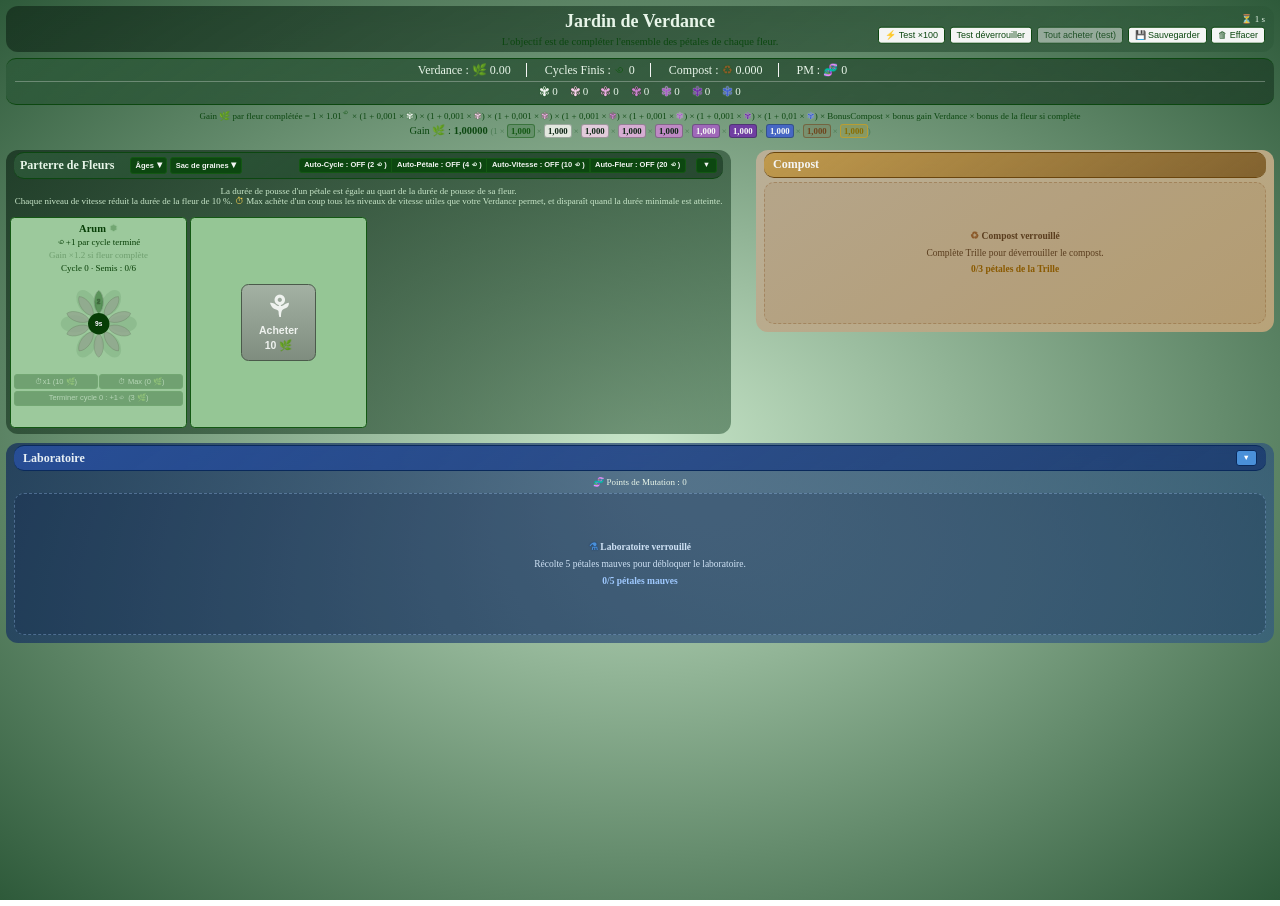
<file: index.html>
<!DOCTYPE html>
<html lang="fr">
<head>
  <meta charset="UTF-8">
  <title>Fleurs</title>
  <link rel="stylesheet" href="css/FleurJ22.css">
</head>
<body>
<div id="entete">
    <h1>Jardin de Verdance</h1>
    <p class="objectif">L'objectif est de compléter l'ensemble des pétales de chaque fleur.</p>
    <p id="resumeHorsLigne" class="resume-hors-ligne" hidden></p>
       <div id="outils">
          <span id="tempsJeu"></span>
          <div class="boutons-outils">
            <button id="boutonTest" title="Mode test : le temps s'écoule 100 fois plus vite (non sauvegardé)">⚡ Test ×100</button>
             <button id="boutonTestUnlock" type="button" title="Déverrouiller tout (test)">Test déverrouiller</button>
            <button id="boutonToutAcheter" type="button" title="Achète tout ce qui est abordable (outil de test, remplacé par les automatisations)">Tout acheter (test)</button>
            <button id="boutonSauvegarder">💾 Sauvegarder</button>
            <button id="boutonEffacer">🗑 Effacer</button>
      </div>
    </div>
  </div>
  <div id="barre-ressources">
    <p class="ressources">
      <span class="ressource">Verdance : <span class="icone-verdance"></span> <span id="verdance">0</span></span>
      <span class="ressource">Cycles Finis : <span class="icone-cycle"></span> <span id="cyclesfinis">0</span></span>
      <span class="ressource">Compost : <span class="icone-compost"></span> <span id="compost">0</span></span>
      <span class="ressource">PM : <span class="icone-pm">🧬</span> <span id="pmBarre">0</span></span>
    </p>
    <div class="ligne-petales">
      <span class="compteur-petale" title="Pétales blancs"><span class="icone-petalesblancs"></span> <span id="petalesblancs">0</span></span>
      <span class="compteur-petale" title="Pétales rose pâle"><span class="icone-petale-rosePale"></span> <span id="compteur-rosePale">0</span></span>
      <span class="compteur-petale" title="Pétales rose"><span class="icone-petale-rose"></span> <span id="compteur-rose">0</span></span>
      <span class="compteur-petale" title="Pétales mauve rosé"><span class="icone-petale-mauveRose"></span> <span id="compteur-mauveRose">0</span></span>
      <span class="compteur-petale" title="Pétales violet moyen"><span class="icone-petale-violetMoyen"></span> <span id="compteur-violetMoyen">0</span></span>
      <span class="compteur-petale" title="Pétales violet"><span class="icone-petale-violet"></span> <span id="compteur-violet">0</span></span>
      <span class="compteur-petale" title="Pétales bleus"><span class="icone-petale-bleu"></span> <span id="compteur-bleu">0</span></span>
    </div>
  </div>
  <div id="boite-gain">
    <p class="texteExplication">Gain <span class="icone-verdance"></span> par fleur complétée = 1 × 1.01<sup><span class="icone-cycle"></span></sup> × (1 + 0,001 × <span class="icone-petalesblancs"></span>) × (1 + 0,001 × <span class="icone-petale-rosePale"></span>) × (1 + 0,001 × <span class="icone-petale-rose"></span>) × (1 + 0,001 × <span class="icone-petale-mauveRose"></span>) × (1 + 0,001 × <span class="icone-petale-violetMoyen"></span>) × (1 + 0,001 × <span class="icone-petale-violet"></span>) × (1 + 0,01 × <span class="icone-petale-bleu"></span>) × BonusCompost × bonus gain Verdance × bonus de la fleur si complète</p>
    <p class="gain-calcule">Gain <span class="icone-verdance"></span> : <strong id="gainparfleur"></strong> <span id="detailgain"></span></p>

  </div>
  <div id="layout">
    <div id="zone-jardin">
      <div id="colonne-parterre">
        <div class="emplacement-barre" id="emplacement-parterre">
          <div id="barre-parterre" class="barre-collante">
           <span>Parterre de Fleurs </span>
           <button id="boutonAges" type="button" title="Les quatre âges d'une plante : survolez pour voir les dessins et leurs bonus">Âges</button>
           <button id="boutonSac" type="button" title="Sac de graines : survolez pour voir vos graines et fragments">Sac de graines</button>
           <div class="groupe-auto">
             <button id="boutonAutoCycle" title="Termine automatiquement le cycle d'une fleur dès qu'il est complet et que la verdance est suffisante. Activation : 2 cycles finis.">Auto-Cycle : OFF (2 <span class="icone-cycle"></span>)</button>
             <button id="boutonAutoPetales" title="Achète automatiquement les pétales dès que la verdance le permet. Activation : 4 cycles finis.">Auto-Pétale : OFF (4 <span class="icone-cycle"></span>)</button>
             <button id="boutonAutoVitesse" title="Achète automatiquement tous les niveaux de vitesse abordables (comme « Max »). Activation : 10 cycles finis.">Auto-Vitesse : OFF (10 <span class="icone-cycle"></span>)</button>
             <button id="boutonAutoFleur" title="Achète automatiquement les fleurs dès que la verdance le permet. Activation : 20 cycles finis.">Auto-Fleur : OFF (20 <span class="icone-cycle"></span>)</button>
           </div>
           <button id ="boutonRepli">&#9660;</button>
          </div>
        </div>
        <p class="explication-parterre">La durée de pousse d'un pétale est égale au quart de la durée de pousse de sa fleur.<br>Chaque niveau de vitesse réduit la durée de la fleur de 10 %. <span class="icone-vitesse"></span> Max achète d'un coup tous les niveaux de vitesse utiles que votre Verdance permet, et disparaît quand la durée minimale est atteinte.</p>
        <div id="jardin"></div>
      </div>
      <div id="colonne-compost">
        <div class="emplacement-barre" id="emplacement-compost">
          <div id="barre-compost" class="barre-collante">
            <span>Compost </span>
            <button id="boutonSeuils" type="button" hidden aria-expanded="false"
              title="Pétales à conserver avant une conversion ou un ferment">Seuils</button>
            <div class="groupe-auto">
            <button id="boutonConversion" type="button" hidden>▶ Lancer</button>
            <button id="boutonAutoAmeliorations" class="bouton-auto-compost" title="Achète automatiquement les améliorations du compost dès qu'elles sont abordables (sans dépenser de Verdance). Activation : 40 cycles finis.">Auto améliorations : OFF (40 <span class="icone-cycle"></span>)</button>
            </div>
            <button id="boutonRepliC">&#9660;</button>
          </div>
        </div>
        <div id="compost-verrou" class="verrou-panneau verrou-compost" hidden>
          <p class="verrou-titre"><span class="icone-compost"></span> Compost verrouillé</p>
          <p>Complète Trille pour déverrouiller le compost.</p>
          <p id="verrouCompostTexte" class="verrou-progres">0/3 pétales de la Trille</p>
        </div>
        <p class="ressources-compost">
        <span class="info-bonus" title="BonusCompost = (1 + 0,001 × conversions bac 1) × (1 + 0,001 × conversions bac 2) × (1 + 0,001 × conversions bac 3). Chaque conversion augmente le bonus de 0,1 %.">BonusCompost : <span id="bonusCompostAff">1</span></span> |
        Compost : <span class="icone-compost"></span> <span id="compostAff">0</span> |
        Compost Mature : <span class="icone-compostmature"></span> <span id="compostMatureAff">0</span> |
        Compost Fertile : <span class="icone-compostfertile"></span> <span id="compostFertileAff">0</span>
      </p>
      <p class="explication-compost">
        100 pétales blancs → 1 compost en 60 s : lancez la conversion, puis automatisez-la.
        Chaque cercle accepte un ferment (pétale coloré) pour aller plus vite ou produire plus.<br>
        Attention, la consommation des pétales entraîne une baisse temporaire du gain de <span class="icone-verdance"></span>.
      </p>
      <div id="Compost">
        <div class="compost-groupes">
          <div class="groupe-compost">
            <div class="gc-titre"><span class="icone-compost"></span> Compost</div>
            <div class="gc-cercles">
              <div class="cercle-bloc" id="blocBac1">
                <div class="anneau anneau-compost" id="barreBac1">
                  <button type="button" class="slot-ferment vide" id="slotBac1" aria-label="Ferment : compost">+</button>
                </div>
                <div class="cercle-info" title="Gain d'une conversion = base × BonusCompost × rendement (rendement cumulatif de l'arbre). 100 pétales blancs par conversion.">
                  <span id="tempsBac1">En pause</span> · <span id="rendementBac1">+ 1,000</span><span class="icone-compost"></span>
                </div>
                <div class="cercle-effet" id="effetBac1"></div>
              </div>
              <div class="cercle-bloc fantome" id="blocBac1b">
                <div class="anneau anneau-compost" id="barreBac1b">
                  <button type="button" class="slot-ferment vide" id="slotBac1b" aria-label="Ferment : compost (2ᵉ conversion)">+</button>
                  <button type="button" class="seconde-achat" id="boutonSeconde" disabled>2ᵉ conversion</button>
                </div>
                <div class="cercle-info" title="Seconde conversion, indépendante de la première.">
                  <span id="tempsBac1b">En pause</span> · <span id="rendementBac1b">+ 1,000</span><span class="icone-compost"></span>
                </div>
                <div class="cercle-effet" id="effetBac1b"></div>
              </div>
            </div>
          </div>
          <div class="groupe-compost">
            <div class="gc-titre"><span class="icone-compostmature"></span> Mature</div>
            <div class="gc-cercles">
              <div class="cercle-bloc" id="blocBac2">
                <div class="anneau anneau-mature" id="barreBac2">
                  <button type="button" class="slot-ferment vide" id="slotBac2" aria-label="Ferment : compost mature">+</button>
                </div>
                <div class="cercle-info" title="Gain d'une conversion du bac 2 = base × rendement (rendement cumulatif de l'arbre).">
                  <span id="tempsBac2">0/100</span> · <span id="rendementBac2">+ 1,000</span><span class="icone-compostmature"></span>
                </div>
                <div class="cercle-effet" id="effetBac2"></div>
              </div>
            </div>
          </div>
          <div class="groupe-compost">
            <div class="gc-titre"><span class="icone-compostfertile"></span> Fertile</div>
            <div class="gc-cercles">
              <div class="cercle-bloc" id="blocBac3">
                <div class="anneau anneau-fertile" id="barreBac3">
                  <button type="button" class="slot-ferment vide" id="slotBac3" aria-label="Ferment : compost fertile">+</button>
                </div>
                <div class="cercle-info" title="Gain d'une conversion du bac 3 = 1 compost fertile.">
                  <span id="tempsBac3">0/50</span> · <span id="rendementBac3">+ 1,000</span><span class="icone-compostfertile"></span>
                </div>
                <div class="cercle-effet" id="effetBac3"></div>
              </div>
            </div>
          </div>
        </div>
        <div class="racine-grille">
          <div class="racine-col">
            <div class="racine-liste" id="racines-compost"></div>
          </div>
          <div class="racine-col">
            <div class="racine-liste" id="racines-mature"></div>
          </div>
          <div class="racine-col">
            <div class="racine-liste" id="racines-fertile"></div>
          </div>
        </div>
        <div id="menuFerment" class="menu-ferment" hidden>
          <div id="menuFermentPastilles" class="mf-pastilles"></div>
          <div id="menuFermentInfo" class="mf-info"></div>
        </div>
      </div>
    </div>
    </div>

    <div id="colonne-laboratoire">
      <div class="emplacement-barre" id="emplacement-laboratoire">
        <div id="barre-laboratoire" class="barre-collante">
          <span>Laboratoire</span>
          <button id="boutonRepliL" type="button" title="Replier le laboratoire" aria-label="Replier le laboratoire" aria-controls="laboratoire" aria-expanded="true">&#9660;</button>

        </div>
      </div>
      <p class="ressources-compost">
        <span class="icone-pm">🧬</span> Points de Mutation : <span id="pmAff">0</span>
      </p>
      <div id="labo-verrou" class="verrou-panneau verrou-labo" hidden>
        <p class="verrou-titre"><span class="icone-mutation"></span> Laboratoire verrouillé</p>
        <p>Récolte 5 pétales mauves pour débloquer le laboratoire.</p>
        <p id="verrouLaboTexte" class="verrou-progres">0/5 pétales mauves</p>
      </div>
      <p class="explication-laboratoire">
        Le laboratoire accueille les expériences de mutation et d'hybridation des fleurs.<br>
        Dépensez vos Points de Mutation en améliorations, achetez les fleurs spéciales et croisez vos plantes complètes.
      </p>
      <div id="laboratoire">
        <!-- Colonne gauche : hybridation principale. -->
        <div id="hybridation" hidden>
          <h3 class="hyb-titre"><span class="icone-mutation"></span> Hybridation</h3>
          <p class="hyb-avertissement">Une hybridation peut baisser votre gain de Verdance. L'hybride est plantée sans aucune amélioration : cycle 0, vitesse 0, pétales à racheter.</p>
          <p class="hyb-note">Hn = n fusions : une plante classique est H0 ; fusionner deux plantes additionne leurs fusions, plus une (H0+H1 = H2, H1+H1 = H3). Maximum : H3.</p>
          <div class="hyb-cartes">
            <div class="hyb-carte" id="hybCarteA">
              <span class="hyb-label" id="hybLabelA">Fleur A</span>
              <div id="hybBoutonsA" class="hyb-fleurs" role="group" aria-labelledby="hybLabelA"></div>
            </div>
            <div class="hyb-carte" id="hybCarteB">
              <span class="hyb-label" id="hybLabelB">Fleur B</span>
              <div id="hybBoutonsB" class="hyb-fleurs" role="group" aria-labelledby="hybLabelB"></div>
            </div>
            <div class="hyb-choix" id="hybChoix">
              <p class="hyb-sous-titre">Cochez exactement 2 choix (valeur favorable) ; les autres prennent la moyenne</p>
              <label class="hyb-ligne"><input type="checkbox" id="choix-additionner"> <span class="hyb-nom">Pétales</span> <span class="hyb-valeur" id="val-additionner"></span></label>
              <label class="hyb-ligne"><input type="checkbox" id="choix-vigueur"> <span class="hyb-nom">Vigueur (bonus fleur)</span> <span class="hyb-valeur" id="val-vigueur"></span></label>
              <label class="hyb-ligne"><input type="checkbox" id="choix-rapidite"> <span class="hyb-nom">Rapidité (durée minimale)</span> <span class="hyb-valeur" id="val-rapidite"></span></label>
              <label class="hyb-ligne"><input type="checkbox" id="choix-gainCycle"> <span class="hyb-nom"><span class="icone-cycle"></span> Gain par cycle</span> <span class="hyb-valeur" id="val-gainCycle"></span></label>
              <label class="hyb-ligne"><input type="checkbox" id="choix-partColoree"> <span class="hyb-nom">Part colorée</span> <span class="hyb-valeur" id="val-partColoree"></span></label>
            </div>
          </div>
          <div class="hyb-recap" id="hybRecap">
            <span>Verdance/s : <b id="hybProdAvant">0</b> → <b id="hybProdApres">0</b></span>
            <span>PM gagnés : <b id="hybPMGain">0</b></span>
            <span>Plantes perdues : <b id="hybPlantesPerdues">0</b></span>
            <span>Coût : <b id="hybCout">0</b></span>
            <span>Durée : <b id="hybDuree">—</b></span>
          </div>
          <div class="hyb-apercu" id="hybApercu"></div>
          <div class="hyb-actions">
            <button id="boutonHybrider" type="button">Valider l'hybridation</button>
            <span id="hybRaison" class="hyb-raison"></span>
          </div>
          <!-- Trois zones parallèles : la 2e et la 3e s'ouvrent avec l'amélioration l4. -->
          <div class="hyb-zones" id="hybZones">
            <div class="hyb-zone" id="hybZone0">
              <div class="hyb-zone-entete">
                <span class="hyb-zone-titre">Zone 1</span>
                <span class="hyb-zone-etat" id="hybZoneEtat0">Libre</span>
              </div>
              <progress id="hybZoneBarre0" max="1" value="0"></progress>
              <span class="hyb-zone-detail" id="hybZoneDetail0"></span>
            </div>
            <div class="hyb-zone verrouillee" id="hybZone1">
              <div class="hyb-zone-entete">
                <span class="hyb-zone-titre">Zone 2</span>
                <span class="hyb-zone-etat" id="hybZoneEtat1">Libre</span>
              </div>
              <progress id="hybZoneBarre1" max="1" value="0"></progress>
              <span class="hyb-zone-detail" id="hybZoneDetail1"></span>
            </div>
            <div class="hyb-zone verrouillee" id="hybZone2">
              <div class="hyb-zone-entete">
                <span class="hyb-zone-titre">Zone 3</span>
                <span class="hyb-zone-etat" id="hybZoneEtat2">Libre</span>
              </div>
              <progress id="hybZoneBarre2" max="1" value="0"></progress>
              <span class="hyb-zone-detail" id="hybZoneDetail2"></span>
            </div>
          </div>
          <p id="hybResultat" class="hyb-resultat"></p>
        </div>

        <!-- Colonne droite : améliorations et fleurs spéciales (logique inchangée). -->
        <div id="zoneAmeliorations">
          <div id="ameliorationsLabo">
            <h3 class="hyb-titre"><span class="icone-mutation"></span> Mutation</h3>
            <p class="labo-intro">Améliorations achetables avec des Points de Mutation.</p>
            <div id="listeAmeliorations" class="labo-ameliorations"></div>
          </div>
          <div id="fleursSpeciales">
            <h3 class="hyb-titre"><span class="icone-mutation"></span> Fleurs spéciales</h3>
            <p class="labo-intro">Lunéa et Clématite s'achètent dans leurs emplacements réservés (11 et 12).</p>
            <div id="listeSpeciales" class="labo-ameliorations"></div>
          </div>
        </div>

        <!-- Collection : pleine largeur sous les deux colonnes. -->
        <section id="hybCollection" class="hyb-collection-section" hidden>
          <h4 class="hyb-sous-titre">Collection d'hybrides</h4>
          <p class="hyb-note">Une graine hybride ne peut être plantée qu'une seule fois. Plantée, elle donne une plante dont les pétales restent à acheter ; il faut une nouvelle hybridation pour obtenir une autre graine.</p>
          <div class="hyb-collection-zone">
            <table class="hyb-collection">
              <thead><tr><th>Nom</th><th title="Hn = n fusions. Une plante classique est H0. Maximum : H3.">Gén.</th><th>Pétales</th><th>Tier</th><th>Durée min.</th><th title="Gain de cycles finis par cycle terminé"><span class="icone-cycle"></span> Gain</th><th>Bonus</th><th>Colorée</th><th>Statut</th></tr></thead>
              <tbody id="listeGraines"></tbody>
            </table>
          </div>
          <details id="hybHistorique" class="hyb-historique" hidden>
            <summary>Historique complet (<span id="hybNbHistorique">0</span>)</summary>
            <div class="hyb-collection-zone">
              <table class="hyb-collection">
                <thead><tr><th>Nom</th><th title="Hn = n fusions. Une plante classique est H0. Maximum : H3.">Gén.</th><th>Pétales</th><th>Tier</th><th>Durée min.</th><th title="Gain de cycles finis par cycle terminé"><span class="icone-cycle"></span> Gain</th><th>Bonus</th><th>Colorée</th><th>Statut</th></tr></thead>
                <tbody id="listeGrainesHistorique"></tbody>
              </table>
            </div>
          </details>
        </section>
      </div>
    </div>
  </div>

  <div id="panneau-sol" hidden>
    <div class="panneau-sol-entete">
      <span id="panneauSolTitre">Sol</span>
      <button id="panneauSolFermer" title="Fermer">×</button>
    </div>
    <p class="sol-resume" id="solResume"></p>
    <div class="sol-barre" id="solBarre"></div>
    <div class="sol-liste" id="solListe"></div>
  </div>

            <!-- Panneau des seuils : une ligne pour les blancs, une par couleur de pétale.
                 Il s'ouvre au survol du bouton, comme les panneaux Âges et Sac. -->
            <div id="panneau-seuils" class="panneau-seuils" hidden>
              <p class="ps-titre">Pétales à conserver</p>
              <label class="ps-ligne" for="seuil-blancs"
                title="Les conversions automatiques ne descendent jamais sous ce nombre de pétales blancs.">
                <span class="ps-nom"><span class="icone-petalesblancs"></span> Blancs</span>
                <input type="number" id="seuil-blancs" min="0" step="10" value="1000">
              </label>
              <label class="ps-ligne" for="seuil-rosePale"
                title="Un ferment n'est payé que si le stock de rose pâle dépasse ce seuil + 5 pétales.">
                <span class="ps-nom"><span class="icone-petale-rosePale"></span> Rose pâle</span>
                <input type="number" id="seuil-rosePale" min="0" step="5" value="0">
              </label>
              <label class="ps-ligne" for="seuil-rose"
                title="Un ferment n'est payé que si le stock de rose dépasse ce seuil + 5 pétales.">
                <span class="ps-nom"><span class="icone-petale-rose"></span> Rose</span>
                <input type="number" id="seuil-rose" min="0" step="5" value="0">
              </label>
              <label class="ps-ligne" for="seuil-mauveRose"
                title="Un ferment n'est payé que si le stock de mauve rosé dépasse ce seuil + 5 pétales.">
                <span class="ps-nom"><span class="icone-petale-mauveRose"></span> Mauve rosé</span>
                <input type="number" id="seuil-mauveRose" min="0" step="5" value="0">
              </label>
              <label class="ps-ligne" for="seuil-violetMoyen"
                title="Un ferment n'est payé que si le stock de violet moyen dépasse ce seuil + 5 pétales.">
                <span class="ps-nom"><span class="icone-petale-violetMoyen"></span> Violet moyen</span>
                <input type="number" id="seuil-violetMoyen" min="0" step="5" value="0">
              </label>
              <label class="ps-ligne" for="seuil-violet"
                title="Un ferment n'est payé que si le stock de violet dépasse ce seuil + 5 pétales.">
                <span class="ps-nom"><span class="icone-petale-violet"></span> Violet</span>
                <input type="number" id="seuil-violet" min="0" step="5" value="0">
              </label>
              <label class="ps-ligne" for="seuil-bleu"
                title="Un ferment n'est payé que si le stock de bleu dépasse ce seuil + 5 pétales.">
                <span class="ps-nom"><span class="icone-petale-bleu"></span> Bleu</span>
                <input type="number" id="seuil-bleu" min="0" step="5" value="0">
              </label>
            </div>

  <div id="panneau-ages" hidden>
    <div class="panneau-ages-entete">
      <span>Les âges des plantes</span>
    </div>
    <p class="ages-note">Les bonus restent acquis lorsque la fleur passe à l'âge suivant. La pollinisation ne peut jamais augmenter la part colorée au dessus de 50%.</p>
    <div id="agesFrise"></div>
  </div>

  <div id="panneau-sac" hidden>
    <div class="panneau-sac-entete">
      <span>Sac de graines</span>
      <span id="sacResume"></span>
    </div>
    <div class="sac-colonnes">
      <div class="sac-colonne">
        <h4 class="sac-titre">Graines classiques</h4>
        <p class="sac-note">Chaque cycle terminé rapporte 1 fragment de l'espèce (2 dès l'âge Adulte). Il faut 6 fragments pour faire 1 graine d'Arum, 3 pour l'Anémone, les autres espèces suivent. Replanter une espèce utilise 1 graine et 50 × tier en compost ; sans graine, la replantation est indisponible. Maximum 9 graines par espèce.</p>
        <div id="sacListe"></div>
      </div>
      <div class="sac-colonne">
        <h4 class="sac-titre">Graines hybrides</h4>
        <p class="sac-note">Produites par le laboratoire. Une graine hybride ne peut être plantée qu'une seule fois : il faut une nouvelle hybridation pour en obtenir une autre.</p>
        <div id="sacHybrides"></div>
      </div>
    </div>
  </div>

  <div id="replantation" hidden>
    <div class="replantation-entete">
      <span id="replantationTitre">Planter</span>
      <button id="replantationFermer" type="button" title="Fermer">×</button>
    </div>
    <p id="replantationRessources"></p>
    <div id="replantationOffres"></div>
  </div>

  <script src="js/FleurJ22.js"></script>
</body>
</html>
</file>
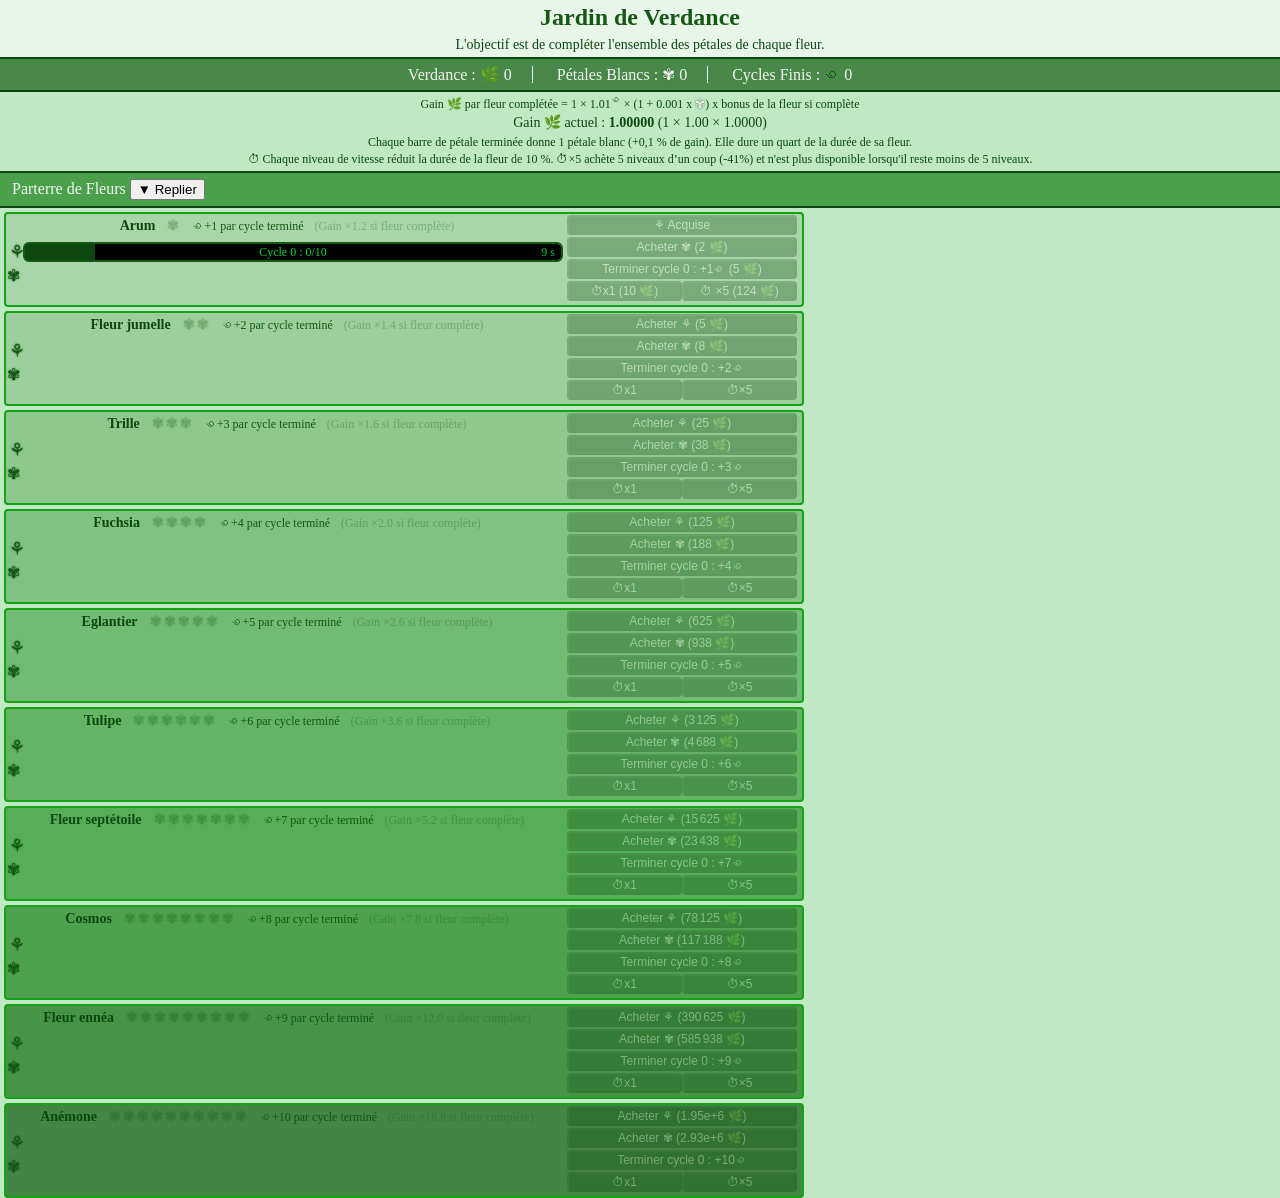
<file: Index.html>
<!DOCTYPE html>
<html lang="fr">
<head>
  <meta charset="UTF-8">
  <title>Fleurs</title>
<style>
  html, body {
    margin: 0;
    min-height: 100%;
  }
  body {
    background-color: #c0e8c3;
  }
  #entete {
  background-color: #e8f5e9;
  text-align: center;
  padding: 4px 4px 4px 4px;
}
#entete h1 {
  margin: 0 0 6px 0;
  font-size: 24px;
  color: #135813;
}
#entete .objectif {
  margin: 0;
  font-size: 14px;
  color: #0c4710;
}
  #barre-ressources {
  position: sticky;
  top: 0;
  background-color: #488848;
  color: #f4f5f4;
  padding: 6px 12px;
  border-bottom: 2px solid #0c4710;
  border-top: 2px solid #0c4710;
  z-index: 10;
  text-align: center;
}
#barre-ressources .ressources { margin: 0; }
#barre-ressources .ressource {
  padding-right: 20px;
  margin-right: 20px;
  border-right: 1px solid #f4f5f4;
}
#barre-ressources .ressource:last-child {
  border-right: none;
  margin-right: 0;
}
#boite-gain {
  background-color: #c0e8c3;
  text-align: center;
  padding: 2px;
}
#boite-gain p { margin: 0; }
#boite-gain .texteExplication {
  font-size: 12px;
  color: #0c4710;
  margin-bottom : 2px;
}
#boite-gain .gain-calcule {
   font-size: 14px;
   color: #0c4710; 
   margin-bottom: 4px;
  }

  /* Ressources en haut de page */
  .ressource { margin-right: 20px; }
  .icone-verdance::before { content: "🌿"; }
  .icone-vitesse::before { content: "⏱"; 
   color: #0c4710;
  }
  .icone-petalesblancs::before {
    content: "✾";
    color: #f4f5f4;
    text-shadow: 0 0 2px #135813;
  }
  .icone-cycle::before {
    content: "꩜";
    color: #135813;
    line-height: 1;
  }

  /* Icônes de pétales (titre et ligne des barres) */
  .icone-petale::before {
    content: "✾";
    color: #135813;
    text-shadow: 0 0 2px #135813;
  }
  .icone-petale {
    margin-left: 0;
    margin-right: 2px;
    opacity: 0.3;
  }
  .icone-petale.plein { opacity: 1; }
  .icone-fleur {
    color: #135813;
    line-height: 1;
    text-shadow: 0 0 2px #135813;
    font-size: 18px;
    transform: translateX(2px);
  }
  /* Même largeur pour les deux icônes de ligne : les barres démarrent au même endroit */
  .icone-fleur, .ligne .icone-petale { width: 12px; margin-right: 0px; line-height: 1;}

  /* Jardin et cadre d'une fleur */
  #barre-parterre {
  position: sticky;
  z-index: 9;  
  background-color: #4ba14b;
  color: #f4f5f4;
  padding: 6px 12px;
  border-bottom: 2px solid #0c4710;
  border-top: 2px solid #0c4710;
  text-align: left;
  margin-bottom: 4px;
}

  #jardin {
    padding-left: 4px;
    display: flex;
    flex-direction: column;
    gap: 4px;
    align-items: stretch;
  }
  .fleur {
    border: 2px solid rgb(22, 162, 22);
    padding: 1px;
    border-radius: 4px;
    width: 800px;
    height: 95px;
    background-color: rgb(124, 180, 124);
    box-sizing: border-box;
    display: flex;
  }
  .colonne-gauche {
    width: 560px;
    flex-shrink: 0;
  }
  .colonne-boutons {
    display: flex;
    flex-direction: column;
    gap: 2px;
  }
  .boutons {
    display: flex;
    flex-wrap: wrap;
  }
.colonne-boutons button {
  background-color: #0c4710;
  color: #f4f5f4;
  width: 230px;
  white-space: nowrap;
  line-height: 1;
  min-height: 20px;
  border-radius: 4px;
  font-size: 12px;
}
.colonne-boutons button:disabled {
  opacity: 0.3;
}
.ligne-vitesse {
  display: flex;
}
.ligne-vitesse button {
  width: 115px;
}
  /* Titre */
  .titre-fleur {
    text-align: center;
    margin-top: 2px;
    margin-bottom: 6px;
    font-size: 14px;
    color: #0c4710;
    font-weight: 550;
  }
  .emplacements { margin-left: 12px; }
  .gain-cycle, .gain-bonus {
    margin-left: 8px;
    font-size: 12px;
    color: #135813;
    font-weight: normal;
  }
  .gain-cycle { line-height: 1; }
  .gain-bonus { opacity: 0.3; }
  .gain-bonus.plein { opacity: 1; }

  /* Barres */
  .ligne {
    display: flex;
    align-items: center;
    gap: 4px;
    height: 24px;
  }
  .zone-barre {
    position: relative;
    display: inline-block;
  }
  .barre-fleur, .barre-petale {
    appearance: none;
    -webkit-appearance: none;
    border: 2px solid #135813;
    border-radius: 6px;
    background-color: #000000;
    overflow: hidden;
  }
  .barre-fleur  { width: 540px; height: 20px; display: block; }
  .barre-petale { width: 50px;  height: 16px; display: block;}
  .barre-fleur::-webkit-progress-bar, .barre-petale::-webkit-progress-bar { background-color: #000000; }
  .barre-fleur::-webkit-progress-value  { background-color: #0c4710; }
  .barre-fleur::-moz-progress-bar       { background-color: #0c4710; }
  .barre-petale::-webkit-progress-value { background-color: #f5f5f0; }
  .barre-petale::-moz-progress-bar      { background-color: #f5f5f0; }

  /* Textes posés sur les barres */
  .temps-fleur {
    position: absolute;
    right: 8px;
    top: 0;
    line-height: 20px;
    font-size: 12px;
    color: rgb(6, 197, 47);
    pointer-events: none;
  }
  .cycle-fleur {
    position: absolute;
    left: 0;
    right: 0;
    top: 0;
    text-align: center;
    line-height: 20px;
    font-size: 12px;
    color: rgb(10, 213, 54);
    pointer-events: none;
  }
  .temps-petale {
    position: absolute;
    right: 5px;
    top: 0;
    line-height: 16px;
    font-size: 9px;
    color: rgb(10, 213, 54);
    pointer-events: none;
  }
</style>
</head>
<body>
  <div id="entete">
    <h1>Jardin de Verdance</h1>
    <p class="objectif">L'objectif est de compléter l'ensemble des pétales de chaque fleur.</p>
  </div>
  <div id="barre-ressources">
    <p class="ressources">
      <span class="ressource">Verdance : <span class="icone-verdance"></span> <span id="verdance">0</span></span>
      <span class="ressource">Pétales Blancs : <span class="icone-petalesblancs"></span> <span id="petalesblancs">0</span></span>
      <span class="ressource">Cycles Finis : <span class="icone-cycle"></span> <span id="cyclesfinis">0</span></span>
    </p>
  </div>
  <div id="boite-gain">
    <p class="texteExplication">Gain <span class="icone-verdance"></span> par fleur complétée = 1 × 1.01<sup><span class="icone-cycle"></span></sup> × (1 + 0.001 x <span class="icone-petalesblancs"></span>) x bonus de la fleur si complète</p>
    <p class="gain-calcule">Gain <span class="icone-verdance"></span> actuel : <strong id="gainparfleur"></strong> <span id="detailgain"></span></p>
    <p class="texteExplication">Chaque barre de pétale terminée donne 1 pétale blanc (+0,1 % de gain). Elle dure un quart de la durée de sa fleur.</p>
    <p class="texteExplication"><span class="icone-vitesse"></span> Chaque niveau de vitesse réduit la durée de la fleur de 10 %. <span class="icone-vitesse"></span>×5 achète 5 niveaux d’un coup (-41%) et n'est plus disponible lorsqu'il reste moins de 5 niveaux.</p>
  </div>
  <div id="barre-parterre">
     <span>Parterre de Fleurs </span>
     <button id ="boutonRepli">▼ Replier</button>
  </div>
  <div id="jardin"></div>
</body>
<script>

// ============================================================
// ÉTAT DU JEU
// ============================================================
let verdance = 0;
let petalesBlancs = 0;
let cyclesFinis = 0;
let gainDeBase = 1;
let multiplicateur = 1;

// ============================================================
// ÉLÉMENTS DE LA PAGE
// ============================================================
const affichageVerdance = document.getElementById("verdance");
const affichagePetalesBlancs = document.getElementById("petalesblancs");
const affichageCyclesFinis = document.getElementById("cyclesfinis");
const affichageGainParFleur = document.getElementById("gainparfleur");
const affichageDetailGain = document.getElementById("detailgain");
const jardin = document.getElementById("jardin");

const ICONES = {
  verdance: "🌿",
  fleur: "⚘",
  petale: "✾",
  cycle: "꩜",
  vitesse: "⏱"
};

// ============================================================
// RÉGLAGES
// ============================================================
const FRACTION_PETALE = 0.25;   // ⚠ si tu changes ça, modifie aussi le texte « un quart » dans la phrase d'explication
const FACTEUR_VITESSE = 0.9;    // chaque amélioration de vitesse multiplie la durée par 0.9
const BONUS_FLEUR = 0.2;        // bonus d'une fleur complète = 0.1 × fibo(numéro)
const DEPART_PETALE = 1.5;   // le pétale 1 coûte 1.5 × le prix de sa fleur
const PROGRESSION_PETALE = 2;  // chaque pétale coûte 2 × le précédent
const CROISSANCE_VITESSE = [1.468, 1.266, 1.191, 1.155, 1.133, 1.118, 1.109, 1.103, 1.098, 1.094];

const noms = ["Arum", "Fleur jumelle", "Trille", "Fuchsia", "Eglantier", "Tulipe", "Fleur septétoile", "Cosmos", "Fleur ennéa", "Anémone"];
const reglages = [];
for (let n = 1; n <= 10; n++) {
  reglages.push({
    numero: n,
    nom: noms[n - 1],
    nbPetales: n,
    duree: 10 * 4 ** (n - 1),
    prix: n === 1 ? 0 : 5 * 5 ** (n - 2)
  });
}

// ============================================================
// FONCTIONS
// ============================================================
function ajusterBarre() {
  const hauteur = document.getElementById("barre-ressources").getBoundingClientRect().height;
  document.getElementById("barre-parterre").style.top = hauteur + "px";
}
ajusterBarre();
window.addEventListener("resize", ajusterBarre);

function afficherVerdance() {
  affichageVerdance.textContent = formaterVerdance(verdance);
}

function mettreAJourGain() {
  let bonusCycles = 1.01 ** cyclesFinis;
  let bonusPetales = 1 + 0.001 * petalesBlancs;
  multiplicateur = bonusCycles * bonusPetales;
  affichageGainParFleur.textContent = (gainDeBase * multiplicateur).toFixed(5);
  affichageDetailGain.textContent = "(" + gainDeBase + " × " + bonusCycles.toFixed(2) + " × " + bonusPetales.toFixed(4) + ")";
}

function mettreAJourBoutons() {
  for (const p of petales) {
    p.bouton.disabled = verdance < p.prix || !p.fleur.achete || fleurComplete(p.fleur);
    if (fleurComplete(p.fleur) && p.rang === p.fleur.nbPetales - 1) {
      p.bouton.style.display = "inline-block";
      p.bouton.textContent = ICONES.petale + " Complets";
    } 
    else if (!p.achete && p.rang === p.fleur.petalesAchetes) {
      p.bouton.style.display = "inline-block";
    }
    else {
      p.bouton.style.display = "none";
}
    // Seul le prochain pétale à acheter est visible
   // if (!p.achete && p.rang === p.fleur.petalesAchetes) {
   //   p.bouton.style.display = "inline-block";
   // } else {
   //   p.bouton.style.display = "none";
    //}
  }
  for (const f of fleurs) {
    if (f.bouton) {
      f.bouton.disabled = verdance < f.prix || f.achete ;
    }
    f.boutonCycle.disabled = verdance < prixCycle(f.numero, f.cycle) || f.completions < seuil(f.cycle);
    f.boutonVitesse.disabled = verdance < prixVitesse(f.numero, f.niveauVitesse) || !f.achete || (dureeActuelle(f) <= plancherDuree(f));
    f.boutonVitesse5.disabled = verdance <prixVitesseLot(f.numero, f.niveauVitesse, 5) || !f.achete || (dureeActuelle(f) <= plancherDuree(f)) || !lotPossible(f) ;
  }
}

function formaterTemps(secondes) {
  secondes = Math.round(secondes);
  if (secondes < 60) {
    return secondes + " s";
  }
  if (secondes < 3600) {
    let minutes = Math.floor(secondes / 60);
    let reste = secondes % 60;
    return minutes + " min " + reste + " s";
  }
  if (secondes < 86400) {
    let heures = Math.floor(secondes / 3600);
    let reste = secondes % 3600;
    let minutes = Math.floor(reste / 60);
    return heures + " h " + minutes + " min";
  }
  let jours = Math.floor(secondes / 86400);
  let reste = secondes % 86400;
  let heures = Math.floor(reste / 3600);
  return jours + " j " + heures + " h";
}

function formaterDuree(secondes) {
  if (secondes < 60) {
    return secondes.toFixed(2) + " s";
  }
  return formaterTemps(secondes);
}

function formaterNombre(x) {
  if (x < 1e6) {
    return Math.round(x).toLocaleString("fr-FR");
  }
  return x.toExponential(2);
}

function formaterVerdance(x) {
  if (x < 1000) {
    return x.toFixed(5);
  }
  return formaterNombre(x);
}


// Suite 1, 2, 3, 5, 8...
function fibo(n) {
  let a = 1;
  let b = 2;
  for (let i = 1; i < n; i++) {
    let suivant = a + b;
    a = b;
    b = suivant;
  }
  return a;
}

// Seuil de complétions d'un cycle : 10, 20, 30, 50, 80...
function seuil(cycle) {
  let a = 10;
  let b = 20;
  for (let i = 0; i < cycle; i++) {
    let suivant = a + b;
    a = b;
    b = suivant;
  }
  return a;
}

function prixCycle(numero, cycle) {
  return seuil(cycle) * 6 ** (numero - 1) * 1.6 ** cycle * 0.5;
}

function prixVitesse(numero, niveau) {
  return 10 * 4 ** (numero - 1) * CROISSANCE_VITESSE[numero-1] ** niveau;
}

function prixVitesseLot(numero, niveau, quantite) {
  let total = 0;
  for (let i = 0; i < quantite; i++) {
    total = total + prixVitesse(numero, niveau + i);
  }
  return total;
}

function lotPossible(f) {
  return f.dureeBase * FACTEUR_VITESSE ** (f.niveauVitesse + 4) > plancherDuree(f);
}
function plancherDuree(f) {
  return f.numero * 5;
}

function dureeActuelle(f) {
  return Math.max(plancherDuree(f), f.dureeBase * FACTEUR_VITESSE ** f.niveauVitesse);
}

function fleurComplete(f) {
  return f.petalesAchetes === f.nbPetales;
}

function valeurBonus(numero) {
  return 1 + BONUS_FLEUR * fibo(numero);
}

function bonusFleur(f) {
  if (fleurComplete(f)) {
    return valeurBonus(f.numero);
  }
  return 1;
}

function achatsPossibles() {
  const liste = [];
  for (const f of fleurs) {
    if (!f.bouton.disabled) {
      liste.push({ prix: f.prix, bouton: f.bouton });
    }
    if (!f.boutonVitesse.disabled) {
    liste.push({ prix: prixVitesse(f.numero, f.niveauVitesse), bouton: f.boutonVitesse });
    }
    if (!f.boutonCycle.disabled) {
    liste.push({ prix: prixCycle(f.numero, f.cycle), bouton: f.boutonCycle });
    }
  }
  for (const p of petales) {
  if (!p.bouton.disabled && p.bouton.style.display !== "none") {
  liste.push({ prix: p.prix, bouton: p.bouton });
  }
  }
  return liste;
}

// ============================================================
// FABRICATION DES FLEURS
// ============================================================
const fleurs = [];
const petales = [];

for (const r of reglages) {
  // Structure
  const maDiv = document.createElement("div");
  maDiv.className = "fleur";
  const luminosite = 75 - (r.numero - 1) * 4;
  maDiv.style.backgroundColor = "hsl(120, 35%, " + luminosite + "%)";
  const colonneGauche = document.createElement("div");
  colonneGauche.className = "colonne-gauche";
  const colonneDroite = document.createElement("div");
  colonneDroite.className = "colonne-boutons";

  // Titre : nom, icônes de pétales, gain de cycle, bonus de fleur complète
  const titre = document.createElement("p");
  titre.className = "titre-fleur";
  titre.textContent = r.nom;

  const emplacements = document.createElement("span");
  emplacements.className = "emplacements";
  const icones = [];
  for (let i = 0; i < r.nbPetales; i++) {
    const icone = document.createElement("span");
    icone.className = "icone-petale";
    emplacements.appendChild(icone);
    icones.push(icone);
  }
  titre.appendChild(emplacements);

  const gainCycle = document.createElement("span");
  gainCycle.className = "gain-cycle";
  gainCycle.textContent = " " + ICONES.cycle + "+" + r.numero + " par cycle terminé";
  titre.appendChild(gainCycle);

  const gainBonus = document.createElement("span");
  gainBonus.className = "gain-bonus";
  gainBonus.textContent = " (Gain ×" + valeurBonus(r.numero).toFixed(1) + " si fleur complète)";
  titre.appendChild(gainBonus);

  colonneGauche.appendChild(titre);

  // Grosse barre
  const barre = document.createElement("progress");
  barre.className = "barre-fleur";
  barre.max = 100;
  barre.value = 0;
  if (r.numero > 1) {
    barre.style.display = "none";
  }
  const tempsAffiche = document.createElement("span");
  tempsAffiche.className = "temps-fleur";
  const cycleAffiche = document.createElement("span");
  cycleAffiche.className = "cycle-fleur";

  const zoneBarre = document.createElement("div");
  zoneBarre.className = "zone-barre";
  zoneBarre.appendChild(barre);
  zoneBarre.appendChild(tempsAffiche);
  zoneBarre.appendChild(cycleAffiche);

  const iconeFleur = document.createElement("span");
  iconeFleur.className = "icone-fleur";
  iconeFleur.textContent = ICONES.fleur;

  const ligneFleur = document.createElement("div");
  ligneFleur.className = "ligne";
  ligneFleur.appendChild(iconeFleur);
  ligneFleur.appendChild(zoneBarre);
  colonneGauche.appendChild(ligneFleur);

  // Barres de pétales
  const barresPetales = [];
  const textesPetales = [];
  const vraiesBarres = [];
  for (let i = 0; i < r.nbPetales; i++) {
    const barrePetale = document.createElement("progress");
    barrePetale.className = "barre-petale";
    barrePetale.max = 100;
    barrePetale.value = 0;
    const tempsPetaleAffiche = document.createElement("span");
    tempsPetaleAffiche.className = "temps-petale";
    const zoneBarrePetale = document.createElement("div");
    zoneBarrePetale.className = "zone-barre";
    zoneBarrePetale.style.display = "none";
    zoneBarrePetale.appendChild(barrePetale);
    zoneBarrePetale.appendChild(tempsPetaleAffiche);
    barresPetales.push(zoneBarrePetale);
    textesPetales.push(tempsPetaleAffiche);
    vraiesBarres.push(barrePetale);
  }

  const iconePetaleBarre = document.createElement("span");
  iconePetaleBarre.className = "icone-petale plein";
  const lignePetales = document.createElement("div");
  lignePetales.className = "ligne";
  lignePetales.appendChild(iconePetaleBarre);
  for (const b of barresPetales) {
    lignePetales.appendChild(b);
  }
  colonneGauche.appendChild(lignePetales);

  // Boutons (ordre d'affichage : fleur, pétales, cycle, vitesse)
const boutonFleur = document.createElement("button");
if (r.numero === 1) {
  boutonFleur.textContent = ICONES.fleur + " Acquise";
} else {
  boutonFleur.textContent = "Acheter " + ICONES.fleur + " (" + formaterNombre(r.prix) + " " + ICONES.verdance + ")";
}
colonneDroite.appendChild(boutonFleur);

  const prixPetales = [];
  const boutonsPetales = [];
  const zoneBoutons = document.createElement("div");
  zoneBoutons.className = "boutons";
  for (let i = 0; i < r.nbPetales; i++) {
    const bouton = document.createElement("button");
    const prix = Math.round(DEPART_PETALE * 5 ** (r.numero - 1) * PROGRESSION_PETALE ** i);
    prixPetales.push(prix);
    bouton.textContent = "Acheter " + ICONES.petale + " (" + formaterNombre(prix) + " " + ICONES.verdance + ")";
    boutonsPetales.push(bouton);
    zoneBoutons.appendChild(bouton);
  }
  colonneDroite.appendChild(zoneBoutons);

  const boutonCycle = document.createElement("button");
  boutonCycle.textContent = "Terminer cycle 0 : +" + r.numero + ICONES.cycle;
  colonneDroite.appendChild(boutonCycle);

  const boutonVitesse = document.createElement("button");
  boutonVitesse.textContent = ICONES.vitesse + "x1" ;
  const boutonVitesse5 = document.createElement("button");
  boutonVitesse5.textContent = ICONES.vitesse + "×5";
  const ligneVitesse = document.createElement("div");
  ligneVitesse.className = "ligne-vitesse";
  ligneVitesse.appendChild(boutonVitesse);
  ligneVitesse.appendChild(boutonVitesse5);
  colonneDroite.appendChild(ligneVitesse);

  // Objet fleur
  const fleur = {
    numero: r.numero,
    nbPetales: r.nbPetales,
    achete: r.numero === 1,
    prix: r.prix,
    progression: 0,
    petalesAchetes: 0,
    completions: 0,
    cycle: 0,
    dureeBase: r.duree,
    niveauVitesse: 0,
    barre: barre,
    tempsAffiche: tempsAffiche,
    cycleAffiche: cycleAffiche,
    icones: icones,
    gainBonus: gainBonus,
    bouton: boutonFleur,
    boutonCycle: boutonCycle,
    boutonVitesse: boutonVitesse,
    boutonVitesse5: boutonVitesse5,
  };
  fleurs.push(fleur);

  // Objets pétales
  for (let i = 0; i < r.nbPetales; i++) {
    petales.push({
      progression: 0,
      achete: false,
      rang: i,
      prix: prixPetales[i],
      fleur: fleur,
      barre: vraiesBarres[i],
      zone: barresPetales[i],
      bouton: boutonsPetales[i],
      tempsPetaleAffiche: textesPetales[i]
    });
  }

  maDiv.appendChild(colonneGauche);
  maDiv.appendChild(colonneDroite);
  jardin.appendChild(maDiv);
}

// ============================================================
// BOUTONS D'ACHAT
// ============================================================
let jardinRepli = false;
boutonRepli.addEventListener("click", function () {
  if (jardinRepli === true) {
    jardin.style.display = "";
    boutonRepli.textContent = "▼ Replier";
    jardinRepli = false;
  } else {
    jardin.style.display = "none";
    boutonRepli.textContent = "▶ Déplier";
    jardinRepli = true;
  }
});

for (const f of fleurs) {
  if (f.bouton) {
    f.bouton.addEventListener("click", function () {
      if (verdance >= f.prix) {
        verdance = verdance - f.prix;
        afficherVerdance();
        f.achete = true;
        f.barre.style.display = "block";
        f.bouton.textContent = ICONES.fleur + " Acquise"
        mettreAJourBoutons();
      }
    });
  }

  f.boutonCycle.addEventListener("click", function () {
    let prix = prixCycle(f.numero, f.cycle);
    if (verdance >= prix) {
      verdance = verdance - prix;
      afficherVerdance();
      f.cycle = f.cycle + 1;
      cyclesFinis = cyclesFinis + f.numero;
      affichageCyclesFinis.textContent = cyclesFinis;
      f.completions = 0;
      mettreAJourBoutons();
      mettreAJourGain();
    }
  });

  f.boutonVitesse.addEventListener("click", function () {
    let prix = prixVitesse(f.numero, f.niveauVitesse);
    if (verdance >= prix) {
      verdance = verdance - prix;
      afficherVerdance();
      f.niveauVitesse = f.niveauVitesse + 1;
      mettreAJourBoutons();
    }
  });
  f.boutonVitesse5.addEventListener("click", function () {
  let prix = prixVitesseLot(f.numero, f.niveauVitesse, 5);
  if (verdance >= prix) {
    verdance = verdance - prix;
    afficherVerdance();
    f.niveauVitesse = f.niveauVitesse + 5;
    mettreAJourBoutons();
  }
});
}

for (const p of petales) {
  p.bouton.addEventListener("click", function () {
    if (verdance >= p.prix) {
      verdance = verdance - p.prix;
      afficherVerdance();
      p.achete = true;
      p.fleur.petalesAchetes = p.fleur.petalesAchetes + 1;
      p.fleur.icones[p.fleur.petalesAchetes - 1].classList.add("plein");
      p.zone.style.display = "inline-block";
      if (fleurComplete(p.fleur)) {
        p.fleur.gainBonus.classList.add("plein");
        p.fleur.gainBonus.textContent = " (Gain ×" + valeurBonus(p.fleur.numero).toFixed(1) + ")";
      }
      mettreAJourBoutons();
    }
  });
}

// ============================================================
// BOUCLES DU JEU (10 tours par seconde)
// ============================================================
setInterval(function () {
  for (const f of fleurs) {
    if (f.achete) {
      let dureeF = dureeActuelle(f);
      f.progression = f.progression + 100 / (dureeF * 10);
      f.barre.value = f.progression;
      f.barre.title = "Durée : " + formaterDuree(dureeF) + " (minimum : " + formaterDuree(plancherDuree(f)) + ")";
      let tempsRestant = Math.max(0, (100 - f.progression) * dureeF * 0.01);
      f.tempsAffiche.textContent = formaterTemps(tempsRestant);
      f.cycleAffiche.textContent = "Cycle " + f.cycle + " : " + f.completions + "/" + seuil(f.cycle);
      f.boutonCycle.textContent = "Terminer cycle " + f.cycle + " : +" + f.numero + ICONES.cycle + " (" + formaterNombre(prixCycle(f.numero, f.cycle)) + " " + ICONES.verdance + ")";

      if (dureeF <= plancherDuree(f)) {
        f.boutonVitesse.textContent = ICONES.vitesse + " Max";;
      } else {
        f.boutonVitesse.textContent = ICONES.vitesse + "x1 (" + formaterNombre(prixVitesse(f.numero, f.niveauVitesse)) + " " + ICONES.verdance + ")";
        let suivante = Math.max(plancherDuree(f), dureeF * FACTEUR_VITESSE);
        let texteSuivante = suivante <= plancherDuree(f) ? "Max" : formaterDuree(suivante);
        f.boutonVitesse.title = formaterDuree(dureeF) + " → " + texteSuivante;
      }
      if (lotPossible(f)) {
        f.boutonVitesse5.textContent = ICONES.vitesse + " ×5 (" + formaterNombre(prixVitesseLot(f.numero, f.niveauVitesse, 5)) + " " + ICONES.verdance + ")";
        let suivante5 = Math.max(plancherDuree(f), dureeF * FACTEUR_VITESSE ** 5);
        let texteSuivante5 = suivante5 <= plancherDuree(f) ? "Max" : formaterDuree(suivante5);
        f.boutonVitesse5.title = formaterDuree(dureeF) + " → " + texteSuivante5;
        } else {
        f.boutonVitesse5.textContent = ICONES.vitesse + " ×5 ✕";
        f.boutonVitesse5.title = formaterDuree(dureeF) + " → ✕";
      }

      if (f.progression >= 100) {
        verdance = verdance + gainDeBase * multiplicateur * bonusFleur(f);
        afficherVerdance();
        f.progression = 0;
        if (f.completions < seuil(f.cycle)) {
          f.completions = f.completions + 1;
        }
      }
    }
  }
  // Une fois par tour : les boutons se grisent / se dégrisent dès que la verdance le permet
  mettreAJourBoutons();
}, 100);

setInterval(function () {
  for (const p of petales) {
    if (p.achete) {
      let dureeP = dureeActuelle(p.fleur) * FRACTION_PETALE;
      p.progression = p.progression + 100 / (dureeP * 10);
      p.barre.value = p.progression;
      let tempsRestant = Math.max(0, (100 - p.progression) * dureeP * 0.01);
      p.tempsPetaleAffiche.textContent = formaterTemps(tempsRestant);
      if (p.progression >= 100) {
        petalesBlancs = petalesBlancs + 1;
        affichagePetalesBlancs.textContent = formaterNombre(petalesBlancs);
        p.progression = 0;
        mettreAJourGain();
      }
    }
  }
}, 100);

// ============================================================
// DÉMARRAGE
// ============================================================
mettreAJourBoutons();
mettreAJourGain();
</script>
</html>
</file>
<file: css/FleurJ22.css>
/*#region corps*/
  html, body {
    margin: 0;
    min-height: 100%;
  }
  body {
    background: radial-gradient(ellipse at center, #c8e6c9 0%, #2e5a3a 100%);
    color: #0c4710;
    background-attachment: fixed;
    min-height: 100vh;
  }
  /*#endregion*/  
  /*#region entete*/
  #entete {
  position:relative;
  background: linear-gradient(145deg, rgba(20, 45, 28, 0.75), rgba(46, 90, 58, 0.55));
  backdrop-filter: blur(8px);
  border: none;
  border-radius: 12px;
  margin: 6px;
  text-align: center;
  /* On réserve la place des boutons des deux côtés pour garder le titre centré */
  padding: 4.5px 157.5px;
  color: #e8f5e9;
}
#entete h1 {
  margin: 0 0 4.5px 0;
  font-size: 18px;
  color: #e8f5e9;
}

#outils {
  position: absolute;
  right: 9px;
  top: 50%;
  transform: translateY(-50%);
  font-size: 9px;
  display: flex;
  flex-direction: column;
  align-items: flex-end;
  gap: 3px;
  z-index: 20;
}

.boutons-outils {
  display: flex;
  gap: 4.5px;
}

#outils button,
#barre-parterre button,
#barre-compost button {
  background-color: #f4f5f4;
  color: #0c4710;
  border: 0.75px solid #0c4710;
  border-radius: 3px;
  padding: 1.5px 6px;
  font-size: 9px;
  line-height: 1.4;
  cursor: pointer;
}

#outils button:hover,
#barre-parterre button:hover,
#barre-compost button:hover {
  background-color: #ffffff;
}

#outils button.actif,
#barre-parterre button.actif {
  background-color: #ffd54f;
  border-color: #8a6d00;
}

#outils button:disabled,
#barre-parterre button:disabled,
#barre-compost button:disabled {
  opacity: 0.5;
  cursor: default;
}

#entete .objectif {
  margin: 0;
  font-size: 10.5px;
  color: #0c4710;
}
#entete .resume-hors-ligne {
  margin: 2px 0 0;
  font-size: 9.5px;
  line-height: 1.3;
  color: #0c4710;
  font-weight: 600;
}
#resumeHorsLigne[hidden] {
  display: none !important;
}
/*#endregion*/
  /*#region gain */
#boite-gain {
  background-color: transparent;
  text-align: center;
  padding: 3px 9px;
}
#boite-gain p { margin: 0; }
#boite-gain .texteExplication {
  font-size: 9px;
  line-height: 1.35;
  color: #0c4710;
  margin-bottom: 1.5px;
}
#boite-gain .gain-calcule {
   font-size: 10.5px;
   color: #0c4710; 
   margin-bottom: 3px;
  }
/* Formule de gain : chaque facteur de pétale est une pastille de sa couleur,
   sans libellé. Le nom (et la valeur) restent en infobulle. */
#detailgain {
  font-size: 8.75px;
  font-variant-numeric: tabular-nums;
  white-space: normal;
}
#detailgain .f-sep,
#detailgain .f-base { color: #4a7a52; }
/* Cycles : pastille verte, texte vert */
#detailgain .f-cycle {
  display: inline-block;
  padding: 0 3px;
  border-radius: 3px;
  border: 0.5px solid rgba(19, 88, 19, 0.5);
  background: rgba(19, 88, 19, 0.18);
  color: #135813;
  font-weight: 700;
  line-height: 1.4;
}
#detailgain .f-fleur {
  display: inline-block;
  padding: 0 3px;
  border-radius: 3px;
  border: 0.5px solid rgba(11, 36, 19, 0.32);
  font-weight: 700;
  line-height: 1.4;
}
/* Pastilles translucides : la teinte reste lisible sans masquer le fond */
#detailgain .f-blanc       { background: rgba(245, 245, 240, 0.85); color: #0b2413; }
#detailgain .f-rosePale    { background: rgba(245, 211, 236, 0.85); color: #0b2413; }
#detailgain .f-rose        { background: rgba(231, 175, 225, 0.85); color: #0b2413; }
#detailgain .f-mauveRose   { background: rgba(203, 133, 209, 0.85); color: #0b2413; }
#detailgain .f-violetMoyen { background: rgba(166, 94, 196, 0.85); color: #f7fbf6; }
#detailgain .f-violet      { background: rgba(111, 45, 168, 0.85); color: #f7fbf6; }
#detailgain .f-bleu        { background: rgba(63, 95, 208, 0.85); color: #f7fbf6; }
#detailgain .f-compost {
  display: inline-block;
  padding: 0 3px;
  border-radius: 3px;
  border: 0.5px solid rgba(111, 68, 28, 0.55);
  background: rgba(139, 90, 43, 0.16);
  color: #6f441c;
  font-weight: 700;
  line-height: 1.4;
}
#detailgain .f-verdance {
  display: inline-block;
  padding: 0 3px;
  border-radius: 3px;
  border: 0.5px solid rgba(212, 160, 23, 0.65);
  background: rgba(212, 160, 23, 0.2);
  color: #8a6d00;
  font-weight: 700;
  line-height: 1.4;
}
  /*#endregion */
  /*#region barre ressource*/  
#barre-ressources {
  position: sticky;
  top: 0;
  background: linear-gradient(145deg, rgba(46, 90, 58, 0.85), rgba(27, 58, 36, 0.7));
  backdrop-filter: blur(8px);
  border: none;
  border-radius: 10px;
  margin: 0 6px;
  color: #e8f5e9;
  font-size: 12px;
  padding: 4.5px 9px;
  border-bottom: 1.5px solid #0c4710;
  border-top: 1.5px solid #0c4710;
  z-index: 10;
  text-align: center;
}
#barre-ressources .ressources { margin: 0; }
#barre-ressources .ressource {
  padding-right: 15px;
  margin-right: 15px;
  border-right: 0.75px solid #f4f5f4;
}
#barre-ressources .ressource:last-child {
  border-right: none;
  margin-right: 0;
}
/* Deuxième ligne : les six compteurs de pétales, icône colorée + nombre */
#barre-ressources .ligne-petales {
  display: flex;
  flex-wrap: wrap;
  justify-content: center;
  align-items: center;
  gap: 2px 12px;
  margin-top: 3px;
  padding-top: 2px;
  border-top: 0.75px solid rgba(244, 245, 244, 0.3);
  font-size: 11px;
  line-height: 1.2;
}
#barre-ressources .compteur-petale {
  display: inline-flex;
  align-items: center;
  gap: 2px;
  cursor: help;
  white-space: nowrap;
}
#barre-ressources .compteur-petale .icone-petalesblancs::before,
#barre-ressources .compteur-petale [class^="icone-petale-"]::before {
  font-size: 13px;
}
/*#endregion*/
  /*#region icone*/
  .icone-verdance::before { content: "🌿\FE0F"; }  /* \FE0F : rendu emoji en couleur, identique partout */
  .rn-nom .icone-verdance { font-weight: 400; }
  .icone-vitesse::before { content: "⏱"; 
   color: #0c4710;
  }
  .icone-petalesblancs::before {
    content: "✾";
    color: #f4f5f4;
    text-shadow: 0 0 1.5px #135813;
  }
  .icone-cycle::before {
    content: "꩜";
    color: #135813;
    line-height: 1;
  }
  .icone-petale::before {
    content: "✾";
    color: #135813;
    text-shadow: 0 0 1.5px #135813;
  }
  .icone-petale {
    margin-left: 0;
    margin-right: 1.5px;
    opacity: 0.3;
  }
  .icone-petale.plein { opacity: 1; }

.icone-compost::before, .icone-compostmature::before, .icone-compostfertile::before {
  content: "♻︎";
  text-shadow: 0 0 1.5px #135813;
}
.icone-compost::before       { color: #8b5a2b; }  /* brun clair */
.icone-compostmature::before { color: #4a2c12; }  /* brun foncé */
.icone-compostfertile::before { color: #d4a017; } /* doré */

/* Pétales colorés : même glyphe, seule la couleur change */
.icone-petale-rosePale::before {
  content: "✾";
  color: #F5D3EC;
  text-shadow: 0 0 1px #2a1708;
}
.icone-petale-rose::before {
  content: "✾";
  color: #E7AFE1;
  text-shadow: 0 0 1px #2a1708;
}
.icone-petale-mauveRose::before {
  content: "✾";
  color: #CB85D1;
  text-shadow: 0 0 1px #2a1708;
}
.icone-petale-violetMoyen::before {
  content: "✾";
  color: #A65EC4;
  text-shadow: 0 0 1px #f4f5f4;
}
.icone-petale-violet::before {
  content: "✾";
  color: #6F2DA8;
  text-shadow: 0 0 1px #f4f5f4;
}
.icone-petale-bleu::before {
  content: "✾";
  color: #3F5FD0;
  text-shadow: 0 0 1px #f4f5f4;
}

  .ligne .icone-petale { width: 9px; margin-right: 0px; line-height: 1;}
/*#endregion*/
  /*#region barresticky*/
  #barre-parterre {
  background: linear-gradient(145deg, rgba(46, 90, 58, 0.85), rgba(27, 58, 36, 0.7));
  backdrop-filter: blur(8px);
  border: none;
  border-radius: 10px;
  margin: 0 6px;
  color: #e8f5e9;
  font-size: 12px;
  padding: 4.5px 9px;
  border-bottom: 1.5px solid #0c4710;
  border-top: 1.5px solid #0c4710;
  text-align: left;
  display: flex;
  flex-wrap: wrap;
  align-items: center;
  gap: 3px 7.5px;
}
  #barre-parterre > span {
  font-weight: 600;
}
  #barre-compost {
  /* Ancre le panneau des seuils sous la barre, y compris quand elle est épinglée.
     Le z-index lève le contexte créé par backdrop-filter : sans lui, le panneau
     resterait derrière les cartes compost (placées après dans le DOM). */
  position: relative;
  z-index: 5;
  background: linear-gradient(145deg, rgba(193, 150, 64, 0.85), rgba(106, 69, 12, 0.7));
  backdrop-filter: blur(8px);
  border-radius: 10px;
  margin: 0 6px;
  color: #f4f5f4;
  font-size: 12px;
  padding: 4.5px 9px;
  text-align: left;
  display: flex;
  flex-wrap: nowrap;
  align-items: center;
  justify-content: center;   /* les boutons d'action sont centrés sur la barre */
  gap: 3px 7.5px;
  border: none !important;
  outline: none !important;
  box-shadow: none !important;
  background-clip: padding-box;
}
  /* Le libellé et le repli restent aux extrémités, hors du flux : ils ne
     décalent pas le centrage des boutons. */
  #barre-compost > span {
  position: absolute;
  left: 9px;
  top: 50%;
  transform: translateY(-50%);
  font-weight: 600;
  pointer-events: none;
}
  #barre-compost > div {
  display: flex;
  flex-wrap: wrap;
  align-items: center;
  gap: 3px 4.5px;
  margin-left: auto;
  margin-right: auto;
  text-align: center;
}
  #barre-compost input {
  border: 0.75px solid #6a2b07;
  border-radius: 3px;
  padding: 1.5px 3px;
  font-size: 9px;
}

/* Panneau « Seuils » : carte brune à 7 lignes (blancs + 6 couleurs).
   Il est positionné en absolu sous la barre et sort du flux flex. */
#barre-compost #boutonSeuils[hidden] { display: none !important; }
#panneau-seuils {
  position: fixed;
  z-index: 100;
  display: block;
  width: 238px;
  margin: 0;
  padding: 8px 10px 10px;
  text-align: left;
  border: 1.5px solid #7a4a1c;
  border-radius: 8px;
  background: linear-gradient(145deg, #f6ead8 0%, #e0c9a4 100%);
  box-shadow: 0 6px 18px rgba(74, 51, 32, 0.35);
  color: #4a3320;
}
#panneau-seuils[hidden] { display: none !important; }
#panneau-seuils .ps-titre {
  margin: 0 0 6px;
  font-size: 10px;
  font-weight: 700;
  letter-spacing: 0.08em;
  text-transform: uppercase;
  color: #7a4a1c;
}
#panneau-seuils .ps-ligne {
  display: flex;
  align-items: center;
  justify-content: space-between;
  gap: 8px;
  padding: 2px 0;
  font-size: 11px;
  line-height: 1.3;
  cursor: default;
}
#panneau-seuils .ps-nom {
  display: flex;
  align-items: center;
  gap: 5px;
  white-space: nowrap;
}
#panneau-seuils .ps-ligne input {
  width: 68px;
  box-sizing: border-box;
  border: 1px solid #8a5a2c;
  border-radius: 4px;
  background: #fffaf1;
  color: #3b2410;
  padding: 2px 4px;
  font-size: 10px;
  text-align: right;
}
/*#endregion*/
  /*#region jardin */
  #jardin {
    display: grid;
    grid-template-columns: repeat(4, minmax(0, 1fr));
    gap: 3px;
    padding: 2px;
    margin-top: 2px;
    margin-bottom: 2px;
    width: 100%;
    max-width: 100%;
    margin-left: auto;
    margin-right: auto;
    box-sizing: border-box;
  }
  .fleur {
    border: 1.5px solid #135813;
    padding: 3px;
    border-radius: 4.5px;
    width: 100%;       /* la largeur est donnée par la grille */
    min-width: 0;
    min-height: 180px; /* hauteur proche de la fleur 1, uniforme pour toutes */
    height: 100%;      /* hauteur uniforme dans la grille */
    background-color: rgb(124, 180, 124);
    box-sizing: border-box;
    display: flex;
    flex-direction: column;
    align-items: center;
  }
  .colonne-boutons {
    display: flex;
    flex-direction: column;
    gap: 1.5px;
    width: 100%;
  }
  .colonne-boutons button {
    appearance: none;
    background-color: #0c4710;
    color: #f4f5f4;
    width: 100%;
    max-width: 100%;
    white-space: normal;      /* le texte passe à la ligne dans une carte étroite */
    overflow-wrap: anywhere;
    line-height: 1.15;
    min-height: 15px;
    padding: 0.75px 1.5px;
    border: 0.75px solid #135813; /* bordure verte explicite : plus de bordure système violette */
    border-radius: 3px;
    font-size: 7.5px;
  }
  .colonne-boutons button:focus-visible {
    outline: 1.5px solid #2f7d22; /* anneau de focus vert au lieu du violet par défaut */
    outline-offset: 0.75px;
  }
  .colonne-boutons button:focus:not(:focus-visible) {
    outline: none;
  }
  .colonne-boutons button:disabled {
    opacity: 0.3;
  }
  .ligne-vitesse {
    display: flex;
    gap: 1.5px;
  }
  /* Boutons de vitesse masqués : ils gardent leur place (hauteur de carte fixe). */
  .ligne-vitesse button[hidden] {
    display: block;
    visibility: hidden;
  }
  .ligne-vitesse button {
    flex: 1;
    width: auto;
    font-size: 7.5px;
    padding: 0.75px 1.5px;
  }
  .ligne-sol {
    display: flex;
    margin-top: 1.5px;
  }
  .ligne-sol button {
    flex: 1;
    width: auto;
    font-size: 7.5px;
    padding: 0.75px 1.5px;
  }
  .titre-fleur {
    display: flex;
    justify-content: center;
    align-items: center;
    flex-wrap: wrap;
    gap: 1.5px 4.5px;        /* nom + icônes de pétales sur la même ligne */
    margin: 1.5px 0 0 0;
    max-width: 100%;
    font-size: 10.5px;
    color: #073e06;
    font-weight: 600;
    line-height: 1.2;
  }
  .emplacements {
    display: inline-flex;
    flex-wrap: wrap;
    justify-content: center;
  }
  /* Icônes compactes pour que les noms longs tiennent dans une carte étroite */
  .titre-fleur .icone-petale {
    width: 7.5px;
    margin-right: 0;
    font-size: 8.25px;
  }
  .infos {
    font-size: 9px;
    line-height: 1.25;
    color: #073e06;
    text-align: center;
  }
  .gain-cycle, .gain-bonus {
    margin-left: 0;
    font-size: 9px;
    color: #073e06;
    font-weight: normal;
  }
  .gain-cycle { line-height: 1; }
  .gain-bonus { opacity: 0.3; }
  .gain-bonus.plein { opacity: 1; }

  .ligne {
    display: flex;
    align-items: center;
    justify-content: center;
    gap: 3px;
    height: 18px;
    width: 100%;
    transform: translateX(-24px);
  }
  .zone-barre {
    position: relative;
    display: inline-block;
  }

/* Cartes de fleurs : état verrouillé / déverrouillé */
.fleur-contenu, .fleur-verrou {
  width: 100%;
  flex: 1;
  display: flex;
  flex-direction: column;
  align-items: center;
}
.fleur-contenu { gap: 1.5px; }
/* Le bouton d'achat d'une fleur verrouillée est centré verticalement (sans afficher son nom) */
.fleur-verrou { justify-content: center; }

/* Bouton d'achat d'une fleur verrouillée */
.bouton-acheter-fleur {
  display: flex;
  flex-direction: column;
  align-items: center;
  gap: 3px;
  padding: 7.5px 16.5px;
  border: 0.75px solid #0c4710;
  border-radius: 7.5px;
  background: linear-gradient(180deg, #62c262, #2e8b3a);
  color: #f4fff4;
  font-size: 10.5px;
  font-weight: 600;
  cursor: pointer;
}
.bouton-acheter-fleur:disabled {
  background: linear-gradient(180deg, #a3b1a3, #7f8d7f);
  border-color: #4b5a4b;
  color: #eef2ee;
  cursor: default;
}
.baf-icone { font-size: 28.5px; line-height: 1; }

/* Emplacement déverrouillé mais vide (hybridation / replantation à venir) */
.fleur-vide {
  width: 100%;
  flex: 1;
  display: flex;
  align-items: center;
  flex-direction: column;
  gap: 5px;
  justify-content: center;
  font-size: 10.5px;
  font-weight: 600;
  color: #073e06;
  opacity: 0.6;
  border: 1.5px dashed #135813;
  border-radius: 4.5px;
  box-sizing: border-box;
}

/* Dessin de la fleur : largeur fluide, plafonnée pour garder des cartes compactes */
.zone-dessin {
  position: relative;
  flex: none;
  width: 100%;
  max-width: 97.5px;
  aspect-ratio: 1 / 1;
}
.dessin { display: block; width: 100%; height: 100%; overflow: hidden; }
/* Âges : chaque élément de décor porte la classe de son âge ; l'âge de la plante est la classe age-* du dessin. */
.dessin .a-semis, .dessin .a-jeune, .dessin .a-adulte, .dessin .a-venerable { display: none; }
.dessin.age-semis .a-semis,
.dessin.age-jeune .a-jeune,
.dessin.age-adulte .a-adulte,
.dessin.age-venerable .a-venerable { display: inline; }
.centre-fond { fill: #073e06;}      /* vert très foncé, même famille que la carte */
.centre-rempli { fill: #2c8c3a; }    /* vert moyen : contraste suffisant avec le texte clair */
.centre-contour { fill: none; stroke: #135813; stroke-width: 0; }
.centre-texte {
  font-size: 13.5px;              /* en unités du dessin */
  font-family: sans-serif;
  fill: #ffffff;
  stroke: #04230a;
  stroke-width: 1px;              /* contour renforcé : lisible sur les deux verts */
  paint-order: stroke;
  stroke-linejoin: round;
  font-weight: 700;
  pointer-events: none;
}

/* Trois états bien distincts, uniquement dans les verts :
   - indisponible : contour pointillé, pas de remplissage
   - achetable    : vert lime lumineux + contour sombre
   - acheté       : vert profond, rempli de crème au fil du temps */
.petale-fond.inutilise {
  fill: #93a68f;                               /* vert sauge désaturé, bien distinct du lime et du vert profond */
  stroke: #5d7357;
  stroke-width: 1;
  opacity: 0.78;                               /* moins opaque pour les pétales indisponibles (relevé avec les âges) */
}                                              /* pétale qui n'existe pas pour cette fleur */
.petale-fond.emplacement {
  fill: #135813;       /* vert foncé */
  opacity: 0.47;       /* faible opacité (relevée avec les âges) */
  stroke: #7a8a7a;     /* contour discret */
  stroke-width: 2;
}                                              /* pétale disponible, pas encore acheté */
.petale-fond.achete {
  fill: #0b5d1c;
  stroke: #073e06;
  stroke-width: 1.5;
}                                              /* pétale acheté (fond sombre) */
.petale-rempli { fill: #f5f5f0; pointer-events: none; }

/* Bouton d'achat d'un pétale : juste le prix, posé sur le pétale, sans contour */
.achat {
  position: absolute;
  transform: translate(-50%, -50%);
  background: transparent;
  border: none;
  padding: 0.75px;
  font-size: 6.5px;
  font-weight: 700;
  line-height: 1;
  white-space: nowrap;           /* prix sur une seule ligne */
  color: #ffffff;                /* blanc, ressort sur fond neutre */
  text-shadow: 0 0 1px #04230a, 0 0 1px #04230a;  /* fin liseré sombre : lisible sur les pétales clairs */
  cursor: pointer;
}
/* Zone de clic agrandie, invisible : le prix reste petit mais facile à toucher. */
.achat::after {
  content: "";
  position: absolute;
  inset: -4px;
}

.achat:disabled { color: #2f4d28; opacity: 0.55; cursor: default; }

/* Cartes 11 et 12 (11 et 12 pétales) : prix resserrés pour éviter le chevauchement */
#jardin .fleur:nth-child(n+11) .achat-petale {
  font-size: 5.5px;
  line-height: 0.95;
  max-width: 16px;
}

/* ---------- Adaptation aux écrans plus étroits ---------- */
@media (max-width: 675px) {
  #entete { padding: 4.5px 6px 6px; }
  #outils {
    position: static;
    transform: none;
    flex-direction: row;
    flex-wrap: wrap;
    justify-content: center;
    align-items: center;
    margin-top: 4.5px;
  }
}
@media (max-width: 465px) {
  #boite-gain { padding: 3px 4.5px; }
  #barre-ressources { padding: 3px 6px; }
  #barre-ressources .ressource { padding-right: 7.5px; margin-right: 7.5px; }
  #barre-parterre, #barre-compost { padding: 3px 4.5px; gap: 3px 4.5px; }
  #barre-parterre button, #barre-compost button { padding: 1.5px 4.5px; font-size: 8.25px; }
}

/*#region layout deux colonnes*/
#layout {
  display: grid;
  grid-template-columns: 1fr 1fr;
  gap: 9px;
  padding: 6px;
  align-items: start;
}
/* Les barres du parterre et du compost vivent dans un même bloc collant.
   Côte à côte elles restent alignées ; empilées, elles restent toutes les deux
   sous la barre de ressources. Le bloc s'arrête à la fin du jardin, avant le
   laboratoire. */
#zone-jardin {
  grid-column: 1 / -1;
  display: grid;
  grid-template-columns: 1.4fr 1fr;
  column-gap: 25px;
  row-gap: 4px;
  align-items: start;
}
/* Barres de section : chacune vit en tête de sa section, dans un emplacement
   qui garde sa place. Quand l'emplacement passe sous la barre de ressources,
   ajusterBarre() passe la barre en position fixe (classe « epinglee »), les
   barres s'empilant dans l'ordre parterre, compost, laboratoire, sans espace. */
.emplacement-barre {
  width: 100%;
  box-sizing: border-box;
}
.barre-collante {
  box-sizing: border-box;
  margin: 0 6px;
}
.barre-collante.epinglee {
  position: fixed !important;
  left: 6px;
  right: 6px;
  margin: 0 !important;
  border-radius: 0 !important;
  z-index: 9;
}
#colonne-parterre {
  display: flex;
  flex-direction: column;
  gap: 4px;
  background: linear-gradient(145deg, rgba(20, 45, 28, 0.75), rgba(46, 90, 58, 0.55));
  border-radius: 12px;
  padding: 2px;
}
#colonne-compost {
  display: flex;
  flex-direction: column;
  gap: 4px;
  background: linear-gradient(145deg, #baaf97, #b8a379);
  border-radius: 12px;
  padding: 2px;
}
/* Le laboratoire occupe toute la largeur sous les deux colonnes existantes :
   il ne réduit pas la largeur du parterre ni celle du compost. */
#colonne-laboratoire {
  display: flex;
  flex-direction: column;
  gap: 4px;
  grid-column: 1 / -1;
  background: linear-gradient(145deg, rgba(20, 45, 90, 0.75), rgba(40, 80, 140, 0.55));
  border-radius: 12px;
  padding: 2px;
}
#barre-laboratoire {
  background: linear-gradient(145deg, rgba(40, 80, 160, 0.85), rgba(20, 50, 110, 0.7));
  backdrop-filter: blur(8px);
  border: none;
  border-top: 1.5px solid #0a2a5c;
  border-bottom: 1.5px solid #0a2a5c;
  color: #e8f0f5;
  font-size: 12px;
  padding: 4.5px 9px;
  margin: 0 6px;
  border-radius: 10px;
  display: flex;
  flex-wrap: wrap;
  align-items: center;
  gap: 3px 7.5px;
  text-align: left;
}
#barre-laboratoire > span {
  font-weight: 600;
}
#barre-laboratoire button {
  background-color: #4a90d9;
  color: #ffffff;
  border: 0.75px solid #0a2a5c;
  border-radius: 3px;
  padding: 1.5px 6px;
  font-size: 7.5px;
  font-weight: 700;
  line-height: 1.4;
  cursor: pointer;
}
#barre-laboratoire button:hover {
  background-color: #5aa0e9;
}
#barre-laboratoire button:disabled {
  opacity: 0.5;
  cursor: default;
}
#barre-laboratoire #boutonRepliL {
  margin-left: auto;
  margin-right: 6px;
}
.explication-laboratoire {
  color: #dbe9f7;
  font-size: 9px;
  line-height: 1.3;
  margin: 0;
  padding: 0 6px 2px;
  text-align: center;
}
/* Laboratoire : deux colonnes (hybridation à gauche, améliorations à droite),
   puis la collection d'hybrides sur toute la largeur. */
#laboratoire {
  display: grid;
  grid-template-columns: minmax(0, 1.25fr) minmax(280px, 0.9fr);
  grid-template-areas:
    "hybridation ameliorations"
    "collection collection";
  align-items: start;
  gap: 8px;
  min-height: 120px;
  margin: 0 6px 6px;
  padding: 10px;
  border: 1px dashed rgba(160, 200, 245, 0.35);
  border-radius: 10px;
  background: rgba(10, 30, 65, 0.22);
  color: #cfe2f5;
  font-size: 9.5px;
  text-align: center;
}
#zoneAmeliorations {
  grid-area: ameliorations;
  display: flex;
  flex-direction: column;
  gap: 8px;
  min-width: 0;
  padding: 8px;
  border: 1px solid rgba(160, 200, 245, 0.28);
  border-radius: 9px;
  background: rgba(10, 30, 65, 0.22);
}
#zoneAmeliorations #ameliorationsLabo { margin-bottom: 0; }
#hybCollection {
  grid-area: collection;
  width: 100%;
  box-sizing: border-box;
  padding: 8px;
  border: 1px solid rgba(160, 200, 245, 0.28);
  border-radius: 9px;
  background: rgba(10, 30, 65, 0.18);
  text-align: left;
}
#hybCollection[hidden] { display: none; }
.placeholder-laboratoire {
  margin: 0;
}
/* Panneaux verrouillés (compost et laboratoire) */
.verrou-panneau {
  display: flex;
  flex-direction: column;
  align-items: center;
  justify-content: center;
  gap: 4px;
  min-height: 120px;
  margin: 0 6px 6px;
  padding: 10px;
  border: 1px dashed rgba(255, 213, 79, 0.35);
  border-radius: 10px;
  font-size: 9.5px;
  line-height: 1.35;
  text-align: center;
}
.verrou-panneau p {
  margin: 0;
}
.verrou-panneau .verrou-titre {
  font-weight: 700;
}
.verrou-panneau .verrou-progres {
  color: #ffd54f;
  font-weight: 700;
}
.verrou-compost {
  background: rgba(59, 36, 16, 0.28);
  color: #f5e6d0;
}
.verrou-labo {
  background: rgba(10, 30, 65, 0.22);
  border-color: rgba(160, 200, 245, 0.35);
  color: #cfe2f5;
}
.verrou-labo .verrou-progres {
  color: #9fc9ff;
}

#Compost[hidden],
#laboratoire[hidden],
.verrou-panneau[hidden],
.ressources-compost[hidden],
.explication-compost[hidden],
.explication-laboratoire[hidden] {
  display: none !important;
}
.icone-mutation::before {
  content: "⚗";
  color: #4a90d9;
  text-shadow: 0 0 1.5px #0a2a5c;
}

/* --- Hybridation (laboratoire) --- */
#hybridation {
  grid-area: hybridation;
  width: 100%;
  min-width: 0;
  box-sizing: border-box;
  padding: 8px;
  border: 1px solid rgba(175, 210, 250, 0.48);
  border-radius: 9px;
  background: linear-gradient(145deg, rgba(62, 115, 190, 0.38), rgba(28, 66, 132, 0.26));
  text-align: center;
}
.hyb-titre { margin: 0 0 2px; font-size: 10px; }
.hyb-avertissement { margin: 0 0 6px; color: #ffd54f; font-size: 9px; }
/* Trois colonnes : Fleur A à gauche, sélecteurs de choix au centre, Fleur B à droite.
   Dans chaque panneau, les boutons de fleur sont empilés en une seule colonne. */
.hyb-cartes {
  display: grid;
  grid-template-columns: minmax(0, 1fr) minmax(112px, 1.1fr) minmax(0, 1fr);
  gap: 6px;
  align-items: start;
  width: 100%;
}
#hybCarteA { grid-column: 1; grid-row: 1; }
#hybCarteB { grid-column: 3; grid-row: 1; }
.hyb-carte {
  display: flex;
  flex-direction: column;
  gap: 3px;
  min-width: 0;
  padding: 4px;
  border: 1px solid rgba(160, 200, 245, 0.3);
  border-radius: 7px;
  background: rgba(10, 30, 65, 0.25);
}
.hyb-label { font-weight: 700; font-size: 9px; text-align: left; }
/* Dix boutons par côté (emplacements 0 à 9), empilés en une seule colonne. */
.hyb-fleurs {
  display: grid;
  grid-template-columns: minmax(0, 1fr);
  gap: 4px;
  width: 100%;
}
.hyb-fleur {
  display: flex;
  flex-direction: column;
  align-items: flex-start;
  gap: 1px;
  min-width: 0;
  padding: 4px 5px;
  border: 1px solid rgba(160, 200, 245, 0.35);
  border-radius: 5px;
  background: rgba(20, 55, 110, 0.55);
  color: #e8f0f5;
  text-align: left;
  font-size: 8px;
  line-height: 1.15;
  cursor: pointer;
  transition: opacity 0.12s, border-color 0.12s, box-shadow 0.12s, background 0.12s;
}
.hyb-fleur:hover:not(:disabled) {
  background: rgba(48, 95, 165, 0.8);
  border-color: rgba(200, 225, 255, 0.65);
}
.hyb-fleur-nom,
.hyb-fleur-meta {
  display: block;
  width: 100%;
  overflow: hidden;
  text-overflow: ellipsis;
  white-space: nowrap;
}
.hyb-fleur-nom { font-weight: 700; font-size: 8.5px; }
.hyb-fleur-meta { color: #9fc9ff; font-size: 7.5px; }
.hyb-fleur.selectionnee {
  opacity: 1;
  border-color: #d7ebff;
  background: rgba(72, 128, 205, 0.82);
  box-shadow: 0 0 0 1px #d7ebff inset, 0 0 7px rgba(175, 210, 250, 0.65);
}
.hyb-fleur.attenuee { opacity: 0.4; }
.hyb-fleur:disabled {
  opacity: 0.28;
  cursor: default;
}
.hyb-choix {
  grid-column: 2;
  grid-row: 1;
  align-self: center;
  display: flex;
  flex-direction: column;
  gap: 2px;
  padding: 4px;
  border: 1px solid rgba(160, 200, 245, 0.3);
  border-radius: 7px;
}
.hyb-sous-titre { margin: 0; font-weight: 700; font-size: 9px; }
.hyb-ligne { display: flex; align-items: center; gap: 3px; font-size: 8.5px; text-align: left; cursor: pointer; }
.hyb-ligne input { margin: 0; }
.hyb-nom { flex: 1; }
.hyb-valeur { color: #9fc9ff; font-weight: 700; white-space: nowrap; }
.hyb-ligne:has(input:disabled) { opacity: 0.45; }
.hyb-recap { display: flex; flex-wrap: wrap; justify-content: center; gap: 4px 10px; margin: 5px 0; font-size: 9px; }
.hyb-recap b { color: #9fc9ff; }
.hyb-actions { display: flex; align-items: center; justify-content: center; gap: 6px; flex-wrap: wrap; }
.hyb-raison { color: #ffab91; font-size: 9px; }

/* --- Aperçu de l'hybride --- */
/* Encadré sous le récapitulatif : parents sélectionnés, choix retenus et
   caractéristiques calculées de la future graine. */
.hyb-apercu {
  margin: 6px 0;
  padding: 5px 7px;
  border: 1px solid rgba(160, 200, 245, 0.3);
  border-radius: 7px;
  background: rgba(10, 30, 65, 0.28);
  font-size: 9px;
  text-align: left;
}
.hyb-apercu-vide { margin: 0; color: #8fa9c4; font-style: italic; }
.hyb-apercu { overflow-x: auto; }
.hyb-apercu-table { width: 100%; border-collapse: collapse; font-size: 8.5px; text-align: center; }
.hyb-apercu-table th,
.hyb-apercu-table td {
  padding: 2px 4px;
  white-space: nowrap;
  border-bottom: 1px solid rgba(160, 200, 245, 0.15);
}
.hyb-apercu-table thead th { color: #9fc9ff; border-bottom: 1px solid rgba(160, 200, 245, 0.4); }
.hyb-apercu-table tbody th { text-align: left; font-weight: 600; color: #cfe2f5; }
.hyb-apercu-table .hyb-apercu-res { color: #b6f0a8; font-weight: 700; }
/* Ligne déterminée par un des deux choix cochés. */
.hyb-apercu-table tr.choisie th { color: #ffd54f; }
.hyb-apercu-table tr.choisie .hyb-apercu-res { color: #ffd54f; }

/* --- Trois zones d'hybridation parallèles --- */
/* Les zones non débloquées restent visibles (carte « verrouillée ») : elles
   indiquent où les acheter. */
.hyb-zones {
  display: grid;
  grid-template-columns: repeat(auto-fit, minmax(96px, 1fr));
  gap: 5px;
  margin: 6px 0 2px;
}
.hyb-zone {
  display: flex;
  flex-direction: column;
  gap: 3px;
  min-width: 0;
  padding: 4px 5px;
  border: 1px solid rgba(160, 200, 245, 0.3);
  border-radius: 7px;
  background: rgba(10, 30, 65, 0.22);
  font-size: 8.5px;
  text-align: left;
}
.hyb-zone[hidden] { display: none; }
.hyb-zone.verrouillee {
  border-style: dashed;
  opacity: 0.6;
}
.hyb-zone.occupee {
  border-color: rgba(182, 240, 168, 0.55);
  background: rgba(30, 70, 45, 0.25);
}
.hyb-zone-entete { display: flex; justify-content: space-between; align-items: baseline; gap: 4px; }
.hyb-zone-titre { color: #9fc9ff; font-weight: 700; }
.hyb-zone-etat { color: #8fa9c4; }
.hyb-zone.occupee .hyb-zone-etat { color: #b6f0a8; }
.hyb-zone progress {
  width: 100%;
  height: 6px;
  -webkit-appearance: none;
  appearance: none;
  border: 0;
  border-radius: 3px;
  background: rgba(160, 200, 245, 0.18);
  overflow: hidden;
}
/* Piste et remplissage personnalisés : le rendu natif est trop fin à 6 px. */
.hyb-zone progress::-webkit-progress-bar {
  background: rgba(160, 200, 245, 0.18);
  border-radius: 3px;
}
.hyb-zone progress::-webkit-progress-value {
  background: #7cc47f;
  border-radius: 3px;
  transition: width 0.1s linear;
}
.hyb-zone progress::-moz-progress-bar {
  background: #7cc47f;
  border-radius: 3px;
}
.hyb-zone-detail { color: #a9c7e8; min-height: 11px; }
.hyb-resultat { margin: 3px 0; min-height: 12px; color: #b6f0a8; font-size: 9px; white-space: pre-line; }
.hyb-note { margin: 0 0 4px; font-size: 8.5px; color: #8fa9c4; text-align: left; }
.hyb-collection-zone { width: 100%; overflow-x: auto; }
.hyb-collection { width: 100%; border-collapse: collapse; font-size: 8.5px; text-align: left; }
.hyb-collection th { padding: 2px 4px; color: #9fc9ff; font-weight: 700; white-space: nowrap; border-bottom: 1px solid rgba(160, 200, 245, 0.4); }
.hyb-collection td { padding: 2px 4px; white-space: nowrap; border-bottom: 1px solid rgba(160, 200, 245, 0.15); }
.hyb-collection tr.plantee td { opacity: 0.5; }
.hyb-collection .statut-dispo { color: #b6f0a8; font-weight: 700; }
.hyb-collection .graine-vide { color: #8fa9c4; font-style: italic; white-space: normal; }
.hyb-historique { margin-top: 8px; text-align: left; }
.hyb-historique[hidden] { display: none; }
.hyb-historique summary {
  margin-bottom: 4px;
  color: #9fc9ff;
  font-size: 9px;
  font-weight: 700;
  cursor: pointer;
}
@media (max-width: 900px) {
  /* Sous 900 px, les deux colonnes du laboratoire s'empilent :
     hybridation, améliorations, puis collection. */
  #laboratoire {
    grid-template-columns: minmax(0, 1fr);
    grid-template-areas:
      "hybridation"
      "ameliorations"
      "collection";
  }
  #layout {
    grid-template-columns: 1fr;
  }
  #zone-jardin {
    grid-template-columns: 1fr;
    /* Empilées, parterre et compost doivent garder le même écart que celui
       entre le compost et le laboratoire (row-gap de #layout). */
    row-gap: 9px;
  }
}
@media (max-width: 560px) {
  /* Mobile : A et B restent côte à côte, les choix passent dessous sur toute la largeur. */
  .hyb-cartes { grid-template-columns: minmax(0, 1fr) minmax(0, 1fr); }
  #hybCarteA { grid-column: 1; grid-row: 1; }
  #hybCarteB { grid-column: 2; grid-row: 1; }
  .hyb-choix { grid-column: 1 / -1; grid-row: 2; align-self: start; }
}
/*#endregion*/

.explication-parterre {
  color: #c8e6c9;
  font-size: 9px;
  margin: 0;
  padding: 3px 6px;
  text-align: center;
}
.explication-parterre .icone-vitesse::before {
  color: #ffd54f;
  /* Force un glyphe monochrome : la couleur ci-dessus reste visible sur le fond sombre. */
  font-family: "Segoe UI Symbol", "Times New Roman", serif;
}

/* Boutons de la barre du parterre : même apparence pour tous (fond vert,
   texte blanc) et prix entre parenthèses avec l'icône de la ressource. */
#barre-parterre button {
  background-color: #0c4710;
  color: #f4f5f4;
  border: 0.75px solid #135813;
  border-radius: 3px;
  padding: 1.5px 6px;
  font-size: 7.5px;
  font-weight: 700;
}
#barre-parterre button:hover:not(:disabled) {
  background-color: #135813;
}
#barre-parterre button.actif {
  background-color: #2e7d32;
  border-color: #81c784;
}
/* Icône compost : couleur exacte du compost, avec un halo clair pour rester
   lisible sur le fond vert sombre (sans la confondre avec le compost mature). */
#barre-parterre button .icone-compost::before {
  color: #8b5a2b;
  text-shadow: 0 0 1.5px #fff3dc, 0 0 2.5px #fff3dc;
}
/* Les 4 boutons d'automatisation forment un seul bloc divisé en 4. */
#barre-parterre .groupe-auto {
  display: inline-flex;
  gap: 0;
}
#barre-parterre .groupe-auto button {
  border-radius: 0;
  margin-left: -0.75px;           /* bordures partagées : pas d'espace entre les boutons */
}
#barre-parterre .groupe-auto button:first-child {
  border-radius: 3px 0 0 3px;
  margin-left: 0;
}
#barre-parterre .groupe-auto button:last-child {
  border-radius: 0 3px 3px 0;
}
/* Icône cycle : claire pour rester lisible sur le fond vert sombre des boutons. */
#barre-parterre button .icone-cycle::before {
  color: #e8f5e9;
}
/* Boutons de la barre Compost : même taille et même police que ceux du
   parterre, mais chacun garde sa propre couleur (ambre / beige / brun). */
#barre-compost button {
  padding: 1.5px 6px;
  font-size: 7.5px;
  font-weight: 700;
}
/* Le bouton de repli du compost garde son style brun, mais la même taille. */
#barre-compost #boutonRepliC {
  border-radius: 3px;
  padding: 1.5px 6px;
  font-size: 7.5px;
  font-weight: 700;
}
#barre-parterre #boutonRepli,
#barre-compost #boutonRepliC {
  margin-left: 12px;
  margin-right: 6px;
}

.ressources-compost {
  color: #e8f5e9;
  font-size: 9px;
  margin: 0;
  padding: 2px 6px;
  text-align: center;
}
.info-bonus {
  cursor: help;
  text-decoration: underline dotted;
  text-underline-offset: 2px;
}
.explication-compost {
  color: #e8f5e9;
  font-size: 9px;
  line-height: 1.3;
  margin: 0;
  padding: 0 6px 2px;
  text-align: center;
}
#barre-compost #boutonRepliC {
  position: absolute;
  right: 9px;
  top: 50%;
  transform: translateY(-50%);
  margin: 0;
  background-color: #8d6e63;
  color: #fff;
  border-color: #5d4037;
}

/*#region panneau Sol */
#panneau-sol {
  position: fixed;
  right: 12px;
  bottom: 12px;
  z-index: 100;
  width: min(340px, calc(100vw - 24px));
  max-height: calc(100vh - 24px);
  overflow-x: hidden;                    /* pas de barre horizontale d'1 px en bas */
  overflow-y: auto;
  padding: 8px 10px 10px;
  border: 1.5px solid #5d4037;
  border-radius: 10px;
  background: rgba(20, 45, 28, 0.96);
  color: #e8f5e9;
  box-shadow: 0 10px 28px rgba(0, 0, 0, 0.5);
  font-size: 10px;
}
#panneau-sol[hidden] { display: none; }
.panneau-sol-entete {
  display: flex;
  align-items: center;
  justify-content: space-between;
  gap: 6px;
  margin-bottom: 5px;
  font-size: 12px;
  font-weight: 700;
  color: #ffd54f;
}
#panneauSolFermer {
  appearance: none;
  border: 0.75px solid #8d6e63;
  border-radius: 3px;
  background: #5d4037;
  color: #fff3dc;
  font-size: 12px;
  line-height: 1;
  padding: 1px 5px;
  cursor: pointer;
}
.sol-resume {
  margin: 0 0 6px;
  color: #e8f5e9;
  font-size: 9px;
  line-height: 1.35;
}
.sol-barre {
  display: flex;
  width: 100%;
  height: 4px;                           /* bandeau discret : simple repère de répartition */
  border-radius: 2px;
  overflow: hidden;
  background: #000;
  margin-bottom: 6px;
}
.sol-segment {
  height: 100%;
  width: 0;
  transition: width 0.15s linear;
}
.sol-liste {
  display: flex;
  flex-direction: column;
  gap: 2px;
}
.sol-ligne {
  display: grid;
  grid-template-columns: 10px minmax(0, 1fr) auto;
  align-items: center;
  gap: 5px;
  line-height: 1.25;
}
.sol-pastille {
  width: 10px;
  height: 10px;
  border-radius: 2px;
  border: 0.75px solid rgba(0, 0, 0, 0.45);
}
.sol-nom {
  overflow: hidden;
  text-overflow: ellipsis;
  white-space: nowrap;
}
.sol-chance {
  color: #ffd54f;
  font-weight: 700;
  font-variant-numeric: tabular-nums;
}
/*#endregion*/

/*#region panneau Âges */
#panneau-ages {
  position: fixed;
  z-index: 100;
  width: min(640px, calc(100vw - 24px));
  max-height: calc(100vh - 24px);
  overflow-x: hidden;
  overflow-y: auto;
  box-sizing: border-box;
  padding: 8px 12px 10px;
  border: 1.5px solid #5d4037;
  border-radius: 10px;
  background: rgba(20, 45, 28, 0.97);
  color: #e8f5e9;
  box-shadow: 0 10px 28px rgba(0, 0, 0, 0.5);
  font-size: 10px;
}
#panneau-ages[hidden] { display: none; }
.panneau-ages-entete {
  display: flex;
  align-items: baseline;
  justify-content: space-between;
  gap: 6px;
  margin-bottom: 8px;
  font-size: 12px;
  font-weight: 700;
  color: #ffd54f;
}
.panneau-ages-entete span + span { font-size: 9px; font-weight: 400; color: #c8e6c9; }
#agesFrise { display: flex; align-items: stretch; gap: 4px; }
.age-etape {
  flex: 1 1 0;
  min-width: 0;
  display: flex;
  flex-direction: column;
  align-items: center;
  gap: 4px;
  padding: 8px 6px;
  border-radius: 6px;
  background: #7cb47c;
  border: 1.5px solid #135813;
  color: #0a2a0d;
  text-align: center;
}
.age-fleche { align-self: center; color: #ffd54f; font-size: 14px; flex: none; }
.age-nom { font-size: 12px; font-weight: 700; }
.age-cycles { font-size: 9px; font-weight: 600; }
.age-bonus {
  width: 100%;
  box-sizing: border-box;
  padding: 4px 5px;
  border: 0.75px solid #135813;
  border-radius: 3px;
  background: #0c4710;
  color: #f4f5f4;
  font-size: 9px;
  font-weight: 700;
  line-height: 1.25;
  flex: 1 1 auto;
  display: flex;
  align-items: center;
  justify-content: center;
}
.age-etape.present { outline: 2px solid #ffd54f; }
.ages-note { margin: 0 0 8px; font-size: 8.5px; line-height: 1.35; color: #b0bec5; }
@media (max-width: 560px) { #agesFrise { flex-wrap: wrap; } .age-etape { flex: 1 1 40%; } .age-fleche { display: none; } }
/*#endregion*/

/*#region panneau Sac de graines */
.icone-graine::before { content: "🌰"; }
#panneau-sac {
  position: fixed;
  z-index: 100;
  box-sizing: border-box;
  width: min(580px, calc(100vw - 24px));
  max-height: calc(100vh - 24px);
  overflow-x: hidden;
  overflow-y: auto;
  padding: 8px 10px 10px;
  border: 1.5px solid #5d4037;
  border-radius: 10px;
  background: rgba(20, 45, 28, 0.96);
  color: #e8f5e9;
  box-shadow: 0 10px 28px rgba(0, 0, 0, 0.5);
  font-size: 10px;
}
#panneau-sac[hidden] { display: none; }
.panneau-sac-entete {
  display: flex;
  align-items: center;
  justify-content: space-between;
  gap: 6px;
  margin-bottom: 6px;
  font-size: 12px;
  font-weight: 700;
  color: #ffd54f;
}
#sacResume { font-size: 9px; font-weight: 400; color: #c8e6c9; }
#sacListe { display: flex; flex-direction: column; gap: 3px; }
.sac-ligne {
  display: grid;
  grid-template-columns: minmax(0, 1fr) auto auto;
  align-items: center;
  gap: 8px;
  padding: 3px 6px;
  border-radius: 5px;
  background: rgba(255, 243, 220, 0.07);
  line-height: 1.25;
}
.sac-ligne.vide { opacity: 0.6; }
.sac-nom { overflow: hidden; text-overflow: ellipsis; white-space: nowrap; }
.sac-graines {
  min-width: 34px;
  text-align: right;
  color: #ffd54f;
  font-weight: 700;
  font-variant-numeric: tabular-nums;
}
.sac-fragments {
  min-width: 38px;
  text-align: right;
  letter-spacing: 1px;
  color: #a5d6a7;
  font-size: 9px;
}
.sac-colonnes { display: grid; grid-template-columns: minmax(0, 1fr) minmax(0, 1fr); gap: 14px; align-items: start; }
.sac-colonne { min-width: 0; }
.sac-titre { margin: 0 0 3px; font-size: 10px; color: #ffd54f; }
.sac-note {
  margin: 0 0 6px;
  font-size: 8.5px;
  line-height: 1.35;
  color: #b0bec5;
}
#sacHybrides { display: flex; flex-direction: column; gap: 3px; }
.sac-hybride-detail { grid-column: 1 / -1; color: #a5d6a7; font-size: 9px; text-align: left; }
@media (max-width: 560px) { .sac-colonnes { grid-template-columns: minmax(0, 1fr); } }
.sac-vide { margin: 0; font-size: 9px; color: #b0bec5; }
/*#endregion*/

/*#region panneau Replantation (prompt 6) */
#replantation {
  position: fixed;
  left: 50%;
  top: 50%;
  transform: translate(-50%, -50%);
  z-index: 120;
  width: min(520px, calc(100vw - 20px));
  max-height: calc(100vh - 20px);
  overflow-y: auto;
  padding: 10px 12px 12px;
  border: 1.5px solid #135813;
  border-radius: 10px;
  background: rgba(20, 45, 28, 0.98);
  color: #e8f5e9;
  box-shadow: 0 14px 34px rgba(0, 0, 0, 0.55);
  font-size: 10px;
}
#replantation[hidden] { display: none; }
.replantation-entete {
  display: flex;
  align-items: center;
  justify-content: space-between;
  gap: 6px;
  margin-bottom: 4px;
  font-size: 12px;
  font-weight: 700;
  color: #ffd54f;
}
#replantationFermer {
  appearance: none;
  border: 0.75px solid #8d6e63;
  border-radius: 3px;
  background: #5d4037;
  color: #fff3dc;
  font-size: 12px;
  line-height: 1;
  padding: 1px 5px;
  cursor: pointer;
}
#replantationRessources {
  margin: 0 0 8px;
  font-size: 9px;
  color: #c8e6c9;
}
.replantation-groupe { margin-bottom: 8px; }
.replantation-groupe h4 {
  margin: 0 0 3px;
  font-size: 10px;
  color: #a5d6a7;
  text-transform: uppercase;
  letter-spacing: 0.04em;
}
.replantation-offre {
  display: flex;
  flex-direction: column;
  align-items: flex-start;
  gap: 1px;
  width: 100%;
  margin-bottom: 4px;
  padding: 5px 7px;
  border: 1px solid #2e7d32;
  border-radius: 5px;
  background: #1b5e20;
  color: #f1f8e9;
  text-align: left;
  cursor: pointer;
}
.replantation-offre:hover:not(:disabled) { background: #2e7d32; }
.replantation-offre.indisponible {
  background: #33413a;
  border-color: #55635b;
  color: #b0bec5;
  cursor: default;
}
.offre-nom { font-weight: 700; font-size: 10.5px; }
.offre-detail, .offre-prix { font-size: 9px; }
.offre-caracs { font-size: 9px; color: #e8f5e9; }
.resume-caracteristiques { display: inline-flex; flex-wrap: wrap; align-items: center; gap: 1px 7px; }
.resume-car { white-space: nowrap; font-variant-numeric: tabular-nums; cursor: help; }
.offre-prix { color: #ffd54f; }
.replantation-offre.indisponible .offre-prix { color: #cfd8dc; }
.offre-raison { font-size: 8.5px; color: #ef9a9a; }
.replantation-vide { margin: 0; font-size: 9px; color: #b0bec5; }

/* Case vide : libellé + bouton « Planter… » (styles de .fleur-vide plus haut). */
.bouton-planter {
  padding: 3px 8px;
  border: 0.75px solid #0c4710;
  border-radius: 4px;
  background: #43a047;
  color: #fff;
  font-size: 9px;
  font-weight: 700;
  cursor: pointer;
}
.bouton-planter:hover { background: #2e7d32; }
/*#endregion*/

/*#region améliorations du laboratoire (prompt 7) */
#ameliorationsLabo { margin-bottom: 12px; }
.labo-intro {
  margin: 0 0 6px;
  font-size: 9px;
  color: #c8e6c9;
}
.labo-ameliorations {
  display: flex;
  flex-direction: column;
  gap: 6px;
}
.labo-amelioration {
  padding: 6px 8px;
  border: 1px solid #3f51b5;
  border-radius: 6px;
  background: rgba(26, 35, 90, 0.75);
}
.labo-amelioration.indisponible { border-color: #455a64; background: rgba(35, 45, 55, 0.75); }
.labo-amelioration-entete {
  display: flex;
  align-items: baseline;
  justify-content: space-between;
  gap: 6px;
  font-size: 10.5px;
}
.labo-niveau {
  color: #ffd54f;
  font-variant-numeric: tabular-nums;
  white-space: nowrap;
}
.labo-effet { margin: 2px 0; font-size: 9px; color: #e8f5e9; }
.labo-prerequis { margin: 2px 0; font-size: 8.5px; color: #b0bec5; }
.labo-achat {
  display: flex;
  flex-wrap: wrap;
  align-items: center;
  gap: 6px;
  margin-top: 4px;
}
.labo-achat button {
  padding: 3px 8px;
  border: 0.75px solid #1a237e;
  border-radius: 4px;
  background: #3f51b5;
  color: #fff;
  font-size: 9px;
  font-weight: 700;
  cursor: pointer;
}
.labo-achat button:hover:not(:disabled) { background: #5c6bc0; }
.labo-achat button:disabled {
  background: #37474f;
  border-color: #546e7a;
  color: #b0bec5;
  cursor: default;
}
.labo-raison { font-size: 8.5px; color: #ef9a9a; }
/*#endregion*/
@media (max-width: 465px) {
  #barre-ressources .ligne-petales { font-size: 10px; gap: 2px 7.5px; }
  #panneau-sol { right: 6px; bottom: 6px; width: calc(100vw - 12px); }
  #barre-laboratoire { padding: 3px 4.5px; gap: 3px 4.5px; }
  #barre-laboratoire button { padding: 1.5px 4.5px; font-size: 8.25px; }
}

/*#region compost : cercles, ferments, améliorations (fond beige) */
#colonne-compost {
  color: #4a3320;
  /* Trois états communs aux boutons du compost (aucun vert) :
     - disponible : ambre vif, liseré et halo doré ;
     - trop cher  : beige-gris désaturé, translucide, bordure pointillée ;
     - max        : brun profond plein, texte crème. */
  --btn-dispo-fond: #dcc08a;
  --btn-dispo-bord: #8b5a2b;
  --btn-dispo-texte: #3b2410;
  --btn-dispo-halo: none;
  --btn-cher-fond: rgba(176, 164, 146, 0.42);
  --btn-cher-bord: #9c8d77;
  --btn-cher-texte: #6d5f4d;
  --btn-max-fond: #a67c52;
  --btn-max-bord: #7a5230;
  --btn-max-texte: #fff3dc;
}
#colonne-compost .ressources-compost,
#colonne-compost .explication-compost { color: #5a3d1e; }
#colonne-compost [class^="icone-compost"]::before { text-shadow: none; }
#colonne-compost .icone-petalesblancs::before { color: #fff; text-shadow: 0 0 2px #7a5230, 0 0 1px #7a5230; }
#colonne-compost .verrou-compost { background: rgba(139, 90, 43, 0.10); color: #5a3d1e; border-color: rgba(139, 90, 43, 0.4); }
#colonne-compost .verrou-compost .verrou-progres { color: #8a5a00; }

/* Trois états des boutons de la barre Compost (aucun vert). */
#colonne-compost #boutonSeuils,
#colonne-compost #boutonSeconde:not(:disabled),
#colonne-compost #boutonConversion.actif {
  background-color: var(--btn-dispo-fond);
  border-color: var(--btn-dispo-bord);
  color: var(--btn-dispo-texte);
  box-shadow: var(--btn-dispo-halo);
  font-weight: 700;
}
#colonne-compost #boutonSeconde:disabled,
#colonne-compost #boutonConversion:disabled {
  background-color: var(--btn-cher-fond);
  border-color: var(--btn-cher-bord);
  border-style: solid;
  color: var(--btn-cher-texte);
  box-shadow: none;
  opacity: 1;
}
/* Interrupteur de conversion en pause : brun profond plein, texte crème. */
#colonne-compost #boutonConversion.debloque:not(.actif) {
  background-color: var(--btn-max-fond);
  border-color: var(--btn-max-bord);
  color: var(--btn-max-texte);
  box-shadow: none;
  font-weight: 700;
}
#colonne-compost #boutonSeuils:hover,
#colonne-compost #boutonSeconde:not(:disabled):hover,
#colonne-compost #boutonConversion:not(:disabled):hover {
  filter: brightness(1.08);
}

#Compost {
  position: relative;
  display: flex;
  flex-direction: column;
  gap: 10px;
  padding: 6px 8px 4px;
  margin-bottom: 10px;
  color: #4a3320;
}
.compost-groupes, .racine-grille {
  display: grid;
  grid-template-columns: minmax(0, 2fr) minmax(0, 1fr) minmax(0, 1fr);
  gap: 8px;
  align-items: start;
}
/* Chaque groupe de cercles est une vraie carte, dans l'esprit des cartes .fleur :
   bordure, fond beige, coins arrondis. */
.groupe-compost {
  position: relative;
  min-width: 0;
  padding: 6px 6px 8px;
  text-align: center;
  border: 1.5px solid #b08a5a;
  border-radius: 8px;
  background: #ecdcc0;
  box-shadow: none;
}
.gc-titre {
  margin-bottom: 6px;
  font-size: 10px;
  font-weight: 700;
  letter-spacing: 0.1em;
  text-transform: uppercase;
  color: #7a5a38;
}
.gc-cercles { display: flex; justify-content: center; gap: 8px; }
.cercle-bloc { flex: 1 1 0; min-width: 0; max-width: 112px; }

/* Anneau de progression : --p (0 à 100) est posé par le script.
   La piste reste en brun pâle ; le dégradé conique est ancré sur le cercle
   entier, puis un second masque conique ne laisse voir que la part --p. */
.anneau {
  --degrade: conic-gradient(from 0deg, #ffffff 0%, #d9bd94 55%, #c49a5a 100%);
  position: relative;
  width: 100%;
  max-width: 96px;
  aspect-ratio: 1 / 1;
  margin: 0 auto 4px;
  border-radius: 50%;
  background: radial-gradient(farthest-side, transparent calc(100% - 9px), #e6d5b8 calc(100% - 8px));
}
.anneau::before {
  content: "";
  position: absolute;
  inset: 0;
  border-radius: 50%;
  background: var(--degrade);
  /* Masque 1 : anneau (donut). Masque 2 : secteur de progression.
     Les deux sont combinés par intersection. */
  -webkit-mask-image:
    radial-gradient(farthest-side, transparent calc(100% - 9px), #000 calc(100% - 8px)),
    conic-gradient(#000 0 calc(var(--p, 0) * 1%), transparent calc(var(--p, 0) * 1%) 100%);
  -webkit-mask-composite: source-in;
  mask-image:
    radial-gradient(farthest-side, transparent calc(100% - 9px), #000 calc(100% - 8px)),
    conic-gradient(#000 0 calc(var(--p, 0) * 1%), transparent calc(var(--p, 0) * 1%) 100%);
  mask-composite: intersect;
}
/* Les trois anciens dégradés, repris dans l'ordre compost → mature → fertile. */
.anneau-compost { --degrade: conic-gradient(from 0deg, #ffffff 0%, #d9bd94 55%, #c49a5a 100%); }
.anneau-mature  { --degrade: conic-gradient(from 0deg, #c49a5a 0%, #8b5a2b 55%, #5d4037 100%); }
.anneau-fertile { --degrade: conic-gradient(from 0deg, #5d4037 0%, #a9741a 55%, #d4a017 100%); }

/* Emplacement de ferment au centre de chaque cercle */
.slot-ferment {
  position: absolute;
  left: 50%;
  top: 50%;
  width: 54%;
  height: 54%;
  transform: translate(-50%, -50%);
  display: flex;
  align-items: center;
  justify-content: center;
  padding: 0;
  border-radius: 50%;
  border: 1.5px dashed rgba(74, 51, 32, 0.45);
  background: rgba(255, 255, 255, 0.35);
  color: rgba(74, 51, 32, 0.55);
  font-size: 20px;
  line-height: 1;
  cursor: pointer;
}
.slot-ferment:hover { filter: brightness(1.06); }
.slot-ferment.rempli {
  border: 2px solid #fff;
  color: #fff;
  text-shadow: 0 0 2px rgba(0, 0, 0, 0.45);
  box-shadow: 0 1px 6px rgba(0, 0, 0, 0.25);
}
.slot-ferment.actif { box-shadow: 0 0 0 2px #e0a526, 0 0 10px rgba(224, 165, 38, 0.6); }
.slot-ferment.manque { opacity: 0.55; border-style: dashed; }

.cercle-info { font-size: 10px; line-height: 1.3; min-height: 13px; white-space: nowrap; color: #6a4a2a; cursor: help; }
.cercle-effet { min-height: 13px; font-size: 9.5px; font-weight: 700; color: #9a6a00; }
.cercle-effet.manque { color: #b23a2a; }

/* 2ᵉ cercle : fantôme avec son bouton d'achat tant que « 2nd Conversion » n'est pas acheté */
.cercle-bloc.fantome .anneau {
  background: none;   /* pas de piste brune : le cercle reste vide */
}
.cercle-bloc.fantome .anneau::before {
  background: none;
  border: 2px dashed rgba(74, 51, 32, 0.3);
  -webkit-mask: none;
  mask: none;
}
.cercle-bloc.fantome .slot-ferment,
.cercle-bloc.fantome .cercle-info,
.cercle-bloc.fantome .cercle-effet { display: none; }
.seconde-achat {
  position: absolute;
  left: 50%;
  top: 50%;
  width: 76%;
  transform: translate(-50%, -50%);
  padding: 5px 2px;
  border: 1px solid var(--btn-dispo-bord);
  border-radius: 10px;
  background: var(--btn-dispo-fond);
  color: var(--btn-dispo-texte);
  font-size: 9px;
  font-weight: 700;
  line-height: 1.25;
  cursor: pointer;
  box-shadow: var(--btn-dispo-halo);
}
/* « 2ᵉ conversion » trop chère : beige-gris translucide, bordure pointillée. */
.seconde-achat:disabled {
  background: var(--btn-cher-fond);
  border-color: var(--btn-cher-bord);
  border-style: solid;
  color: var(--btn-cher-texte);
  box-shadow: none;
  cursor: default;
}
.seconde-achat[hidden] { display: none; }

/* Interrupteur de conversion : même taille et même police que les autres
   boutons de la barre ; sa largeur suit simplement son libellé. */
#colonne-compost #boutonConversion {
  text-align: center;
  font-weight: 700;
  white-space: nowrap;
}
#colonne-compost #boutonConversion[hidden] { display: none; }

/* Améliorations rangées sous la monnaie qui les paie, reliées par un filet (les racines) */
.racine-col { min-width: 0; padding: 0; box-sizing: border-box; }
.racine-liste {
  display: flex;
  flex-direction: column;
  gap: 6px;
  min-width: 0;
  margin-left: 2px;
  padding-left: 12px;
  border-left: 1.5px solid #b08a5a;
}
.racine-noeud {
  position: relative;
  display: flex;
  flex-direction: column;
  gap: 2px;
  min-width: 0;
  box-sizing: border-box;
  overflow-wrap: anywhere;
  padding: 4px 8px;
  /* État par défaut = trop cher : beige-gris désaturé, translucide, pointillé. */
  border: 1.5px solid var(--btn-cher-bord);
  border-radius: 9px;
  background: var(--btn-cher-fond);
  color: var(--btn-cher-texte);
  font: inherit;
  font-size: 10.5px;
  text-align: left;
  cursor: pointer;
}
.racine-noeud::before {
  content: "";
  position: absolute;
  left: -13.5px;
  top: 50%;
  width: 12px;
  border-top: 1.5px solid #b08a5a;
}
/* Nœud abordable : ambre vif, liseré et halo doré. */
#colonne-compost .racine-noeud.achetable {
  border: 1.5px solid var(--btn-dispo-bord);
  background: var(--btn-dispo-fond);
  color: var(--btn-dispo-texte);
  box-shadow: var(--btn-dispo-halo);
}
/* Nœud au maximum : brun profond plein, texte crème (plus de vert). */
#colonne-compost .racine-noeud.max {
  border: 1.5px solid var(--btn-max-bord);
  background: var(--btn-max-fond);
  color: var(--btn-max-texte);
  box-shadow: none;
  opacity: 1;
}
/* Nœud verrouillé par son parent : même famille, un peu effacé, trait continu. */
#colonne-compost .racine-noeud.verrouille {
  opacity: 0.5;
  border-style: solid;
  background: var(--btn-cher-fond);
  color: var(--btn-cher-texte);
}
#colonne-compost .racine-noeud:disabled {
  cursor: default;
}
.rn-nom { display: flex; flex-wrap: wrap; align-items: center; gap: 2px 6px; font-weight: 700; }
/* Titre + icône dans un seul bloc : l'icône reste collée au dernier mot (pas de retour à la ligne seul). */
.rn-titre { display: inline; }
.rn-bas { display: flex; justify-content: space-between; gap: 6px; font-size: 10px; color: #6a4a2a; }
.rn-pastilles { display: inline-flex; gap: 3px; }
.rn-pastilles i { display: block; width: 9px; height: 9px; border-radius: 50%; border: 1px solid rgba(74, 51, 32, 0.4); }
.rn-pastilles i.off { opacity: 0.28; border-style: dashed; }

/* Menu de choix d'un ferment */
.menu-ferment {
  position: absolute;
  z-index: 30;
  width: min(250px, 92%);
  padding: 7px 9px;
  border: 1.5px solid #b08a5a;
  border-radius: 10px;
  background: #fffaf0;
  box-shadow: 0 6px 16px rgba(0, 0, 0, 0.3);
}
.menu-ferment[hidden] { display: none; }
.mf-pastilles { display: flex; gap: 7px; margin-bottom: 5px; }
.mf-pastille {
  width: 22px;
  height: 22px;
  padding: 0;
  border: 2px solid #7a5230;
  border-radius: 50%;
  background: #fff;
  color: #7a5230;
  font-size: 12px;
  line-height: 1;
  cursor: pointer;
}
.mf-pastille.choisi { outline: 2px solid #e0a526; outline-offset: 1px; }
.mf-pastille.bloquee { opacity: 0.25; border-style: dashed; cursor: default; }
.mf-info { min-height: 26px; font-size: 9.5px; line-height: 1.3; color: #5a3d1e; }
@media (max-width: 560px) {
  .racine-grille { grid-template-columns: 1fr; gap: 8px; }
}
@media (max-width: 465px) {
  .cercle-bloc { max-width: 84px; }
  .racine-noeud { font-size: 9.5px; padding: 3px 6px; }
}
/*#endregion*/

/* Boutons auto à droite des barres, marge avant le bouton repli */
#barre-parterre .groupe-auto { margin-left: auto; }
/* Symbole « ouvre un panneau » (distinct du ▼ de repli) */
#boutonSeuils[aria-expanded="true"]::after { opacity: 0.6; }
#barre-compost .bouton-auto-compost[hidden] { display: none; }
#colonne-compost .bouton-auto-compost .icone-cycle::before { color: inherit; }

/* Symbole « ouvre un panneau » */
#boutonAges::after, #boutonSac::after, #boutonSeuils::after {
  content: " ▾"; font-size: 10px; line-height: 1;
}

/* Auto améliorations : OFF = même brun que « Conversion » en pause ; ON = comme Conversion active */
#colonne-compost .bouton-auto-compost {
  background-color: var(--btn-max-fond); border-color: var(--btn-max-bord); color: var(--btn-max-texte);
  font-weight: 700; white-space: nowrap;
}
#colonne-compost .bouton-auto-compost.actif {
  background-color: var(--btn-dispo-fond); border-color: var(--btn-dispo-bord); color: var(--btn-dispo-texte);
}
#colonne-compost .bouton-auto-compost:hover { filter: brightness(1.08); }

/* Les trois barres collantes partagent la même disposition :
   zone titre fixe | menus dépliables | bloc automatisation à droite | repli (même verticale) */
#barre-parterre, #barre-compost, #barre-laboratoire {
  display: flex; flex-wrap: wrap; align-items: center; justify-content: flex-start;
  padding: 4.5px 9px; gap: 3px 7.5px;
}
#barre-parterre > span:first-child,
#barre-compost > span:first-child,
#barre-laboratoire > span:first-child {
  position: static; transform: none; pointer-events: auto;
  flex: 0 0 112px; width: 112px; white-space: nowrap; font-weight: 600;
}
#barre-parterre #boutonRepli,
#barre-compost #boutonRepliC,
#barre-laboratoire #boutonRepliL {
  position: static; transform: none;
  margin: 0 0 0 12px; padding: 1.5px 6px; font-size: 7.5px; font-weight: 700;
}
#barre-parterre .groupe-auto,
#barre-compost .groupe-auto {
  display: inline-flex; gap: 0; margin: 0 0 0 auto; flex-wrap: nowrap;
}
#barre-compost .groupe-auto button { border-radius: 0; margin-left: -0.75px; }
#barre-compost .groupe-auto button:first-child { border-radius: 3px 0 0 3px; margin-left: 0; }
#barre-compost .groupe-auto button:last-child { border-radius: 0 3px 3px 0; }
#barre-compost .groupe-auto button[hidden] { display: none; }
#barre-compost .groupe-auto:not(:has(button:not([hidden]))) { display: none; }
#barre-compost .groupe-auto button[hidden] + button { border-radius: 3px; margin-left: 0; }
/* Barre du parterre : jamais de retour à la ligne ; Âges et Sac de graines rapprochés,
   boutons un peu plus serrés pour que le bouton Repli reste sur la même ligne. */
#barre-parterre { flex-wrap: nowrap; gap: 3px 6px; padding-left: 6px; padding-right: 6px; }
#barre-parterre > span:first-child { flex: 0 0 104px; width: 104px; }
#barre-parterre #boutonSac { margin-left: -3px; }
#barre-parterre button { padding: 1.5px 4.5px; white-space: nowrap; }
#barre-parterre .groupe-auto { flex-shrink: 0; }
#barre-parterre #boutonRepli { margin-left: 4px; margin-right: 0; flex-shrink: 0; }
@media (max-width: 465px) {
  #barre-parterre, #barre-compost, #barre-laboratoire { padding: 3px 4.5px; gap: 3px 4.5px; }
  #barre-parterre > span:first-child, #barre-compost > span:first-child,
  #barre-laboratoire > span:first-child { flex-basis: 96px; width: 96px; }
}

/* Barres épinglées : fond totalement opaque (même rendu pour les trois, rien ne transparaît) */
#barre-parterre.epinglee { background: linear-gradient(145deg, rgb(46, 90, 58), rgb(27, 58, 36)); backdrop-filter: none; }
#barre-compost.epinglee { background: linear-gradient(145deg, rgb(193, 150, 64), rgb(106, 69, 12)); backdrop-filter: none; }
#barre-laboratoire.epinglee { background: linear-gradient(145deg, rgb(40, 80, 160), rgb(20, 50, 110)); backdrop-filter: none; }
/* Même filet haut/bas sur les trois barres : hauteurs identiques, aucun interstice */
#barre-compost { border-top: 1.5px solid #6a450c !important; border-bottom: 1.5px solid #6a450c !important; }

/* Seuils : même couleur que le bouton repli du compost */
#colonne-compost #boutonSeuils {
  background-color: #8d6e63; border-color: #5d4037; color: #fff; box-shadow: none;
}
/* Repli du laboratoire : poussé à droite comme les autres */
#barre-laboratoire #boutonRepliL { margin-left: auto; }

/* Écrans étroits : la barre du parterre ne peut pas tenir sur une ligne, elle peut alors passer à la ligne. */
@media (max-width: 700px) {
  #barre-parterre { flex-wrap: wrap; }
}
</file>
